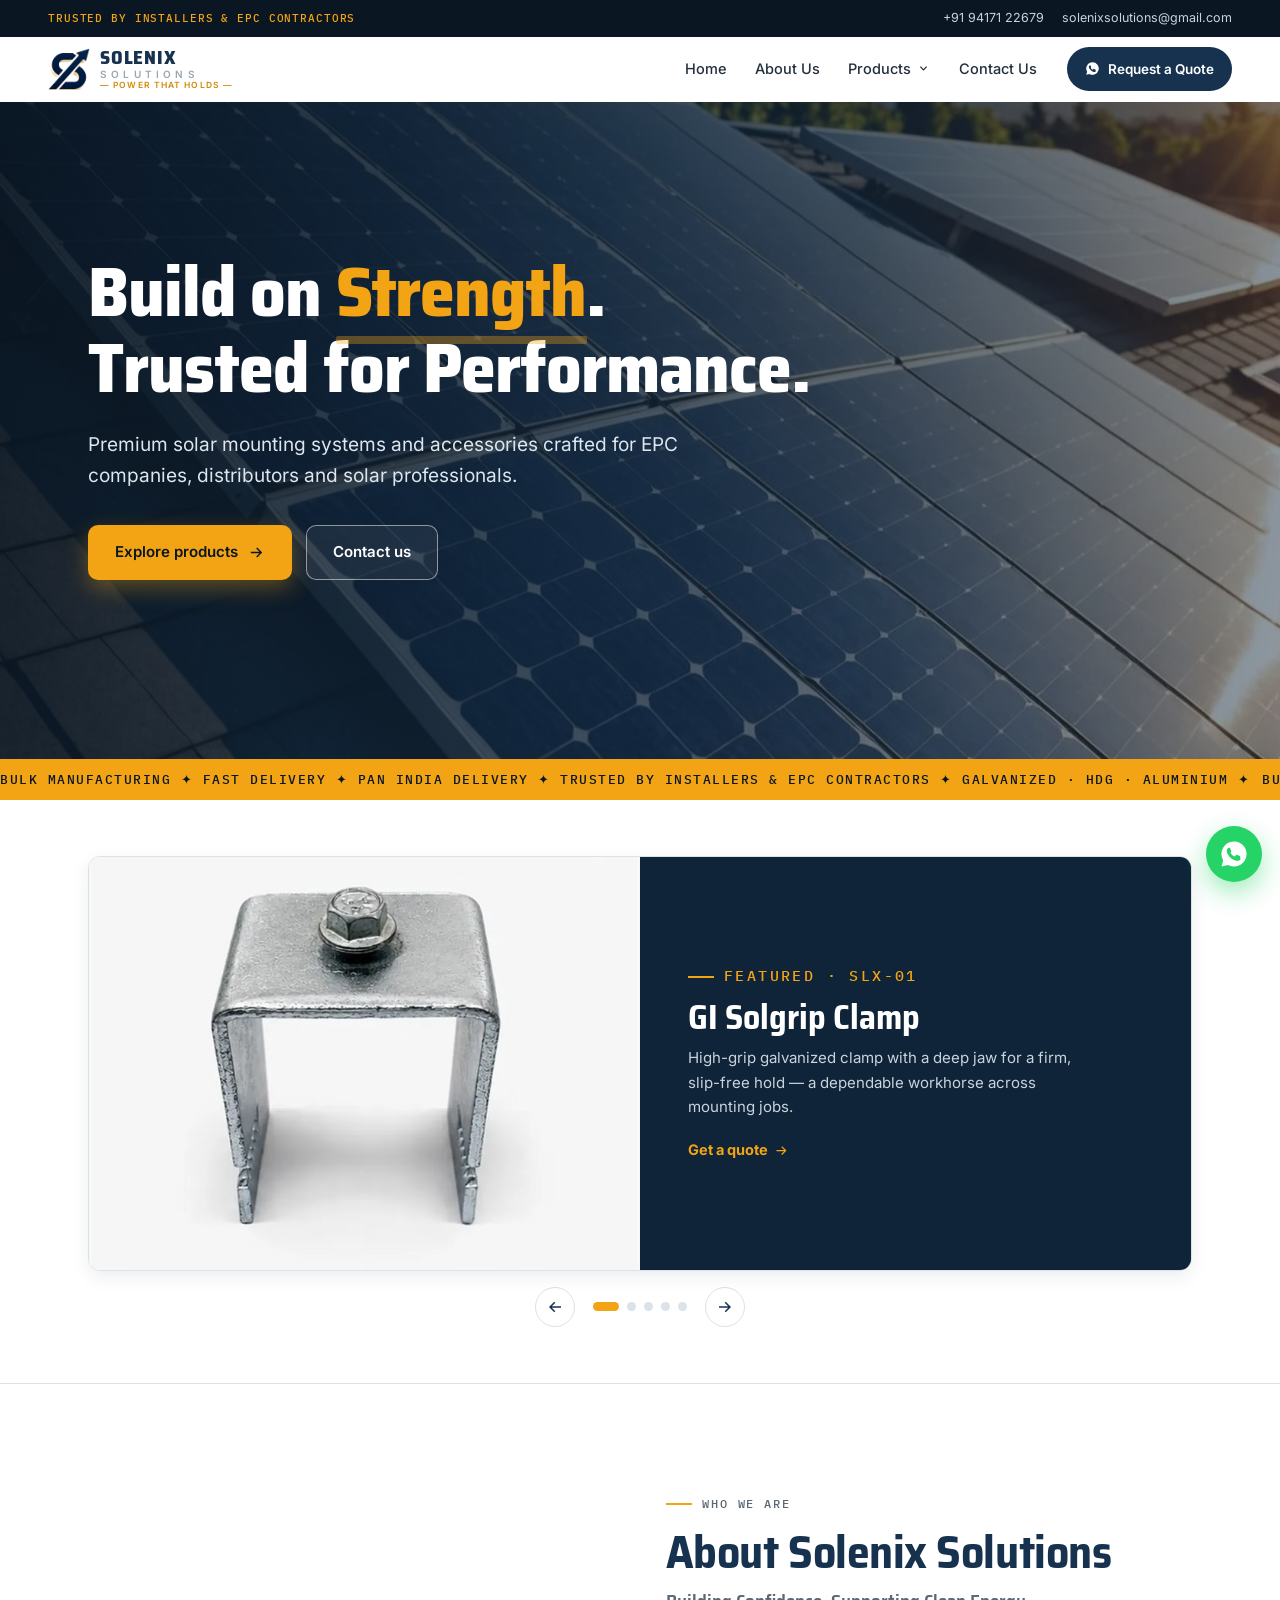
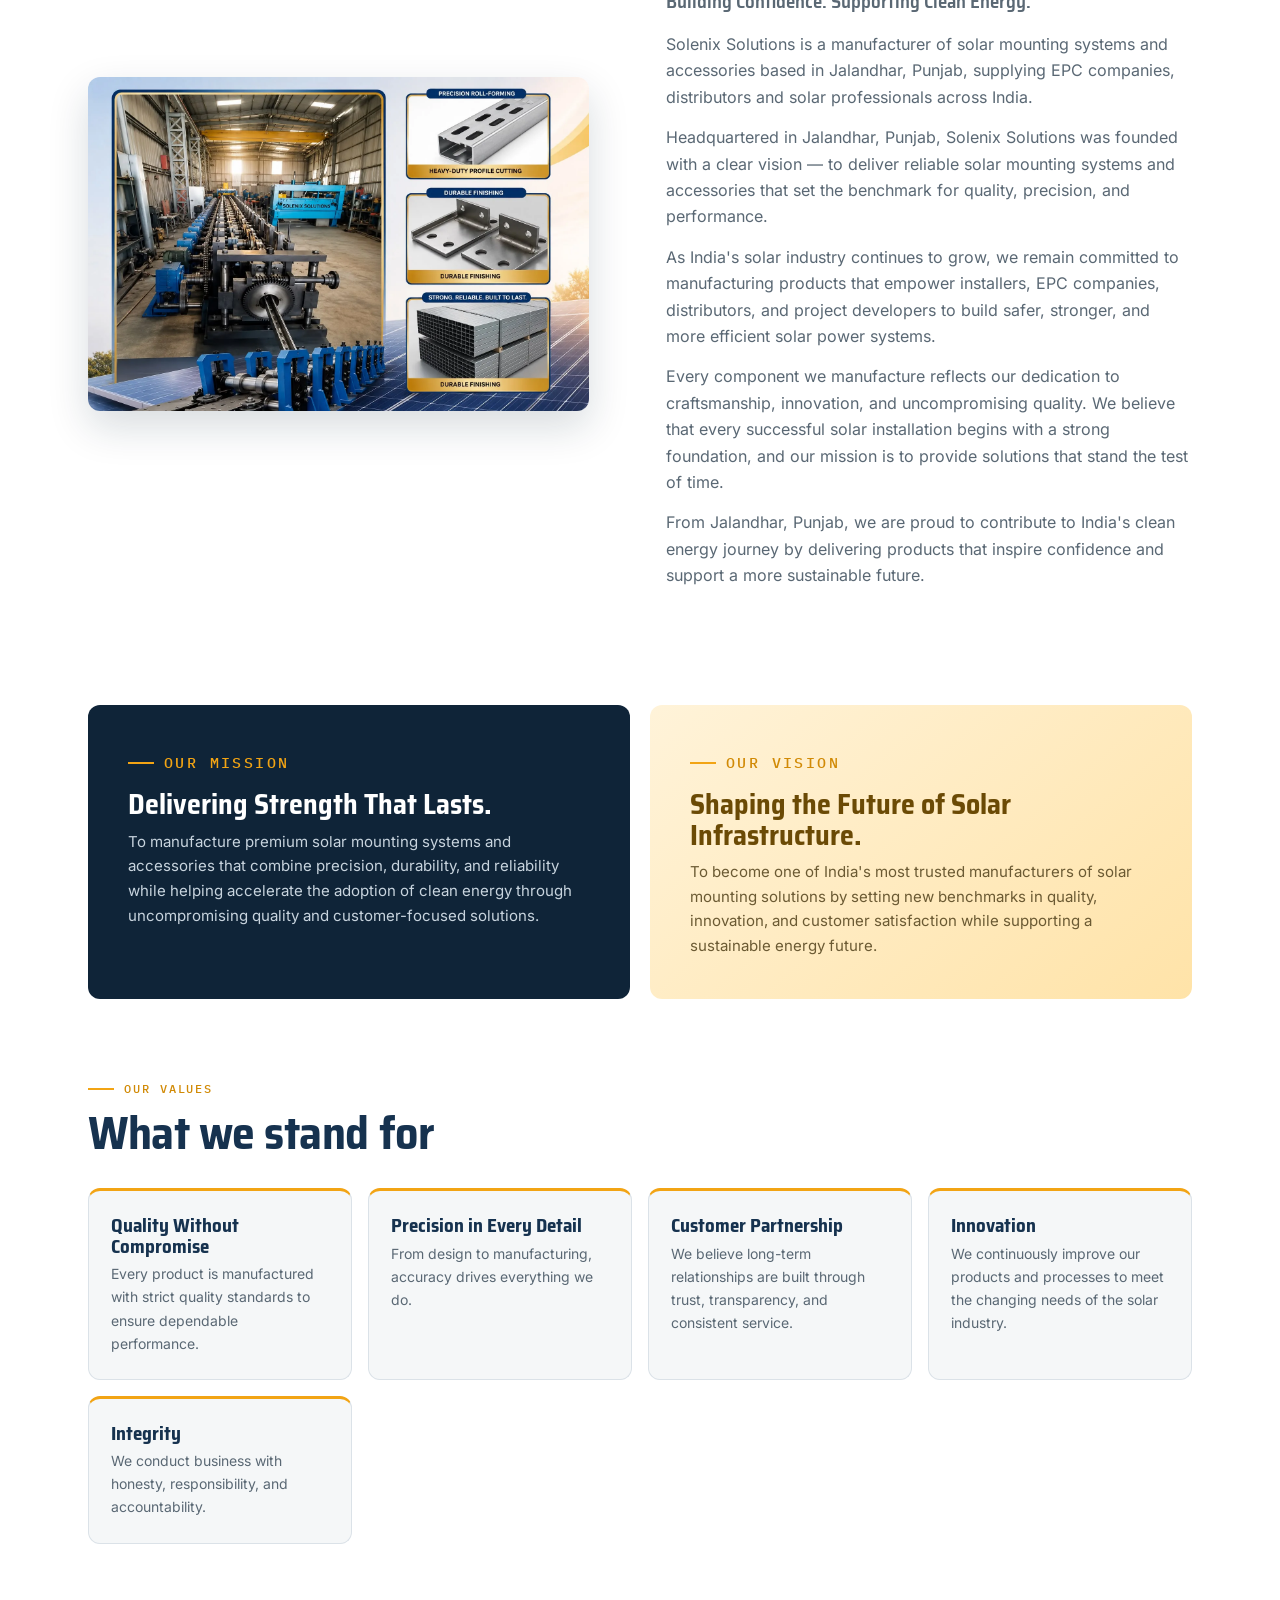
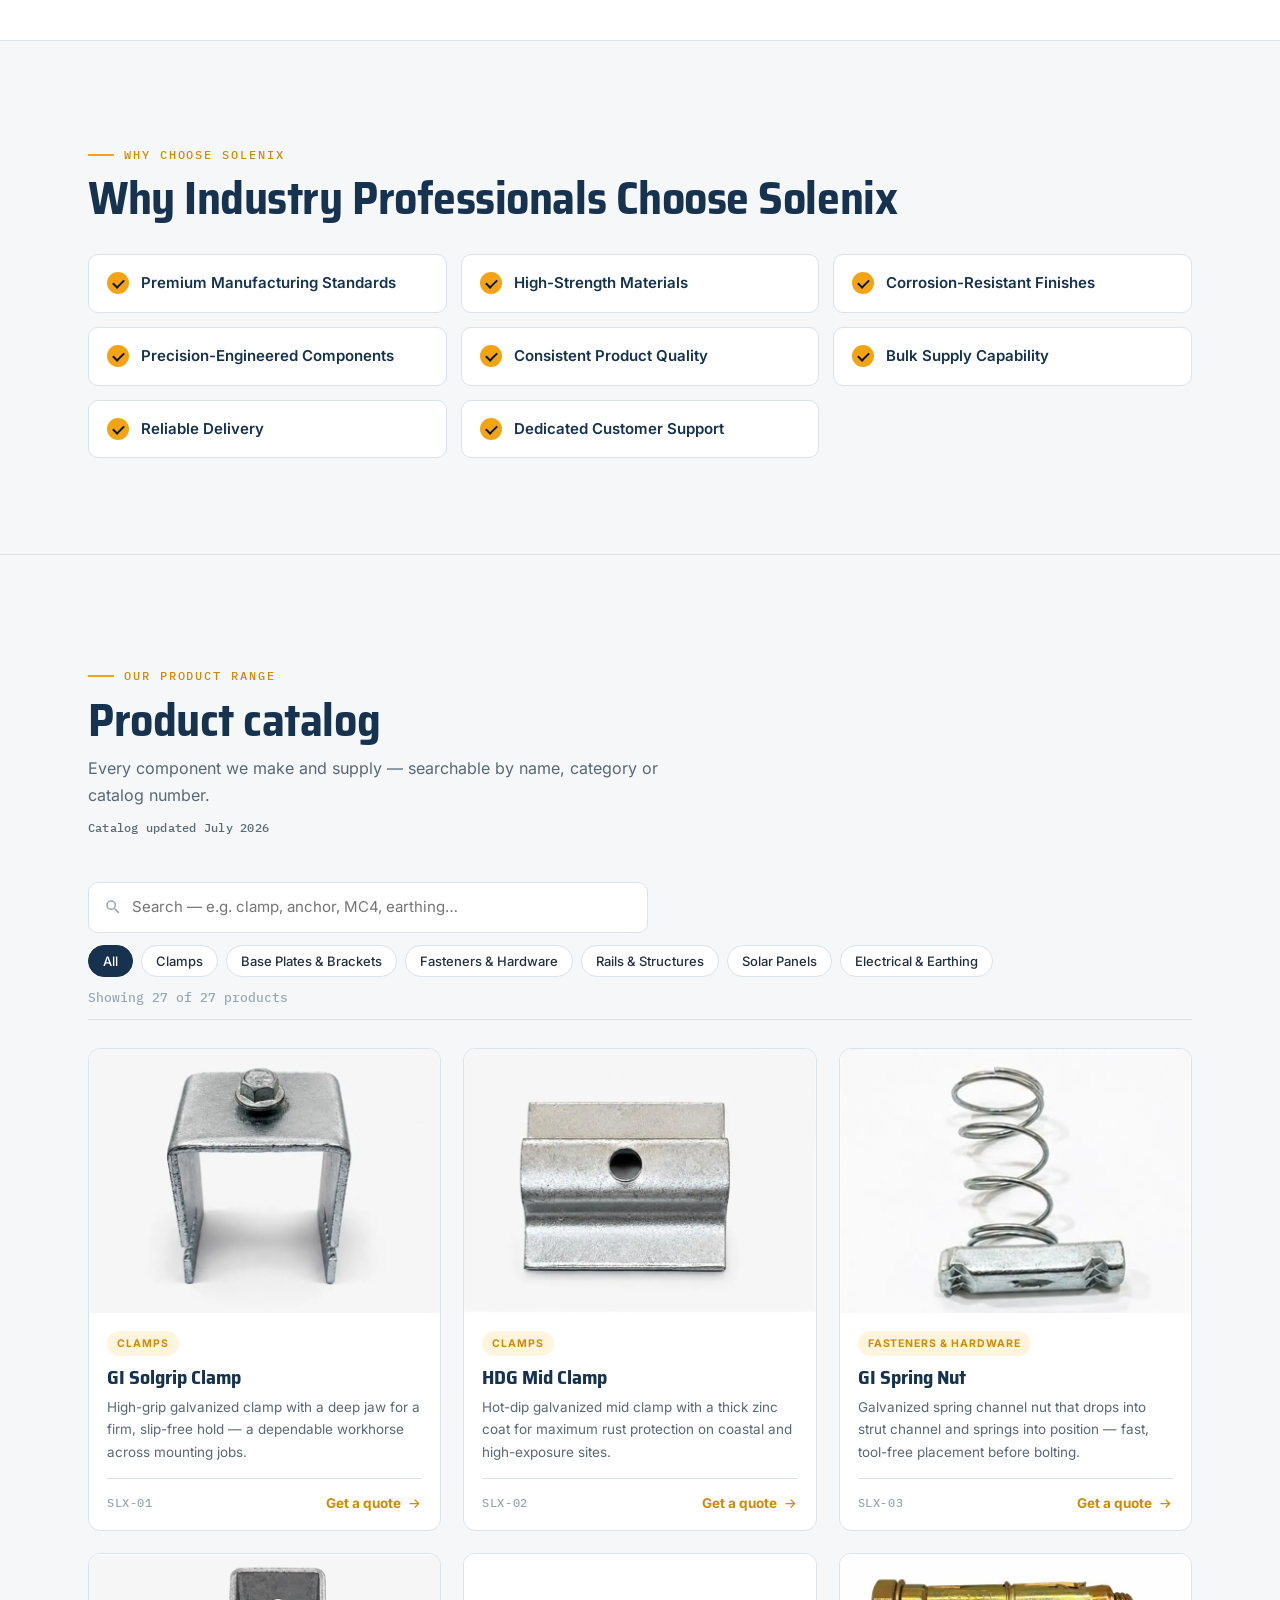
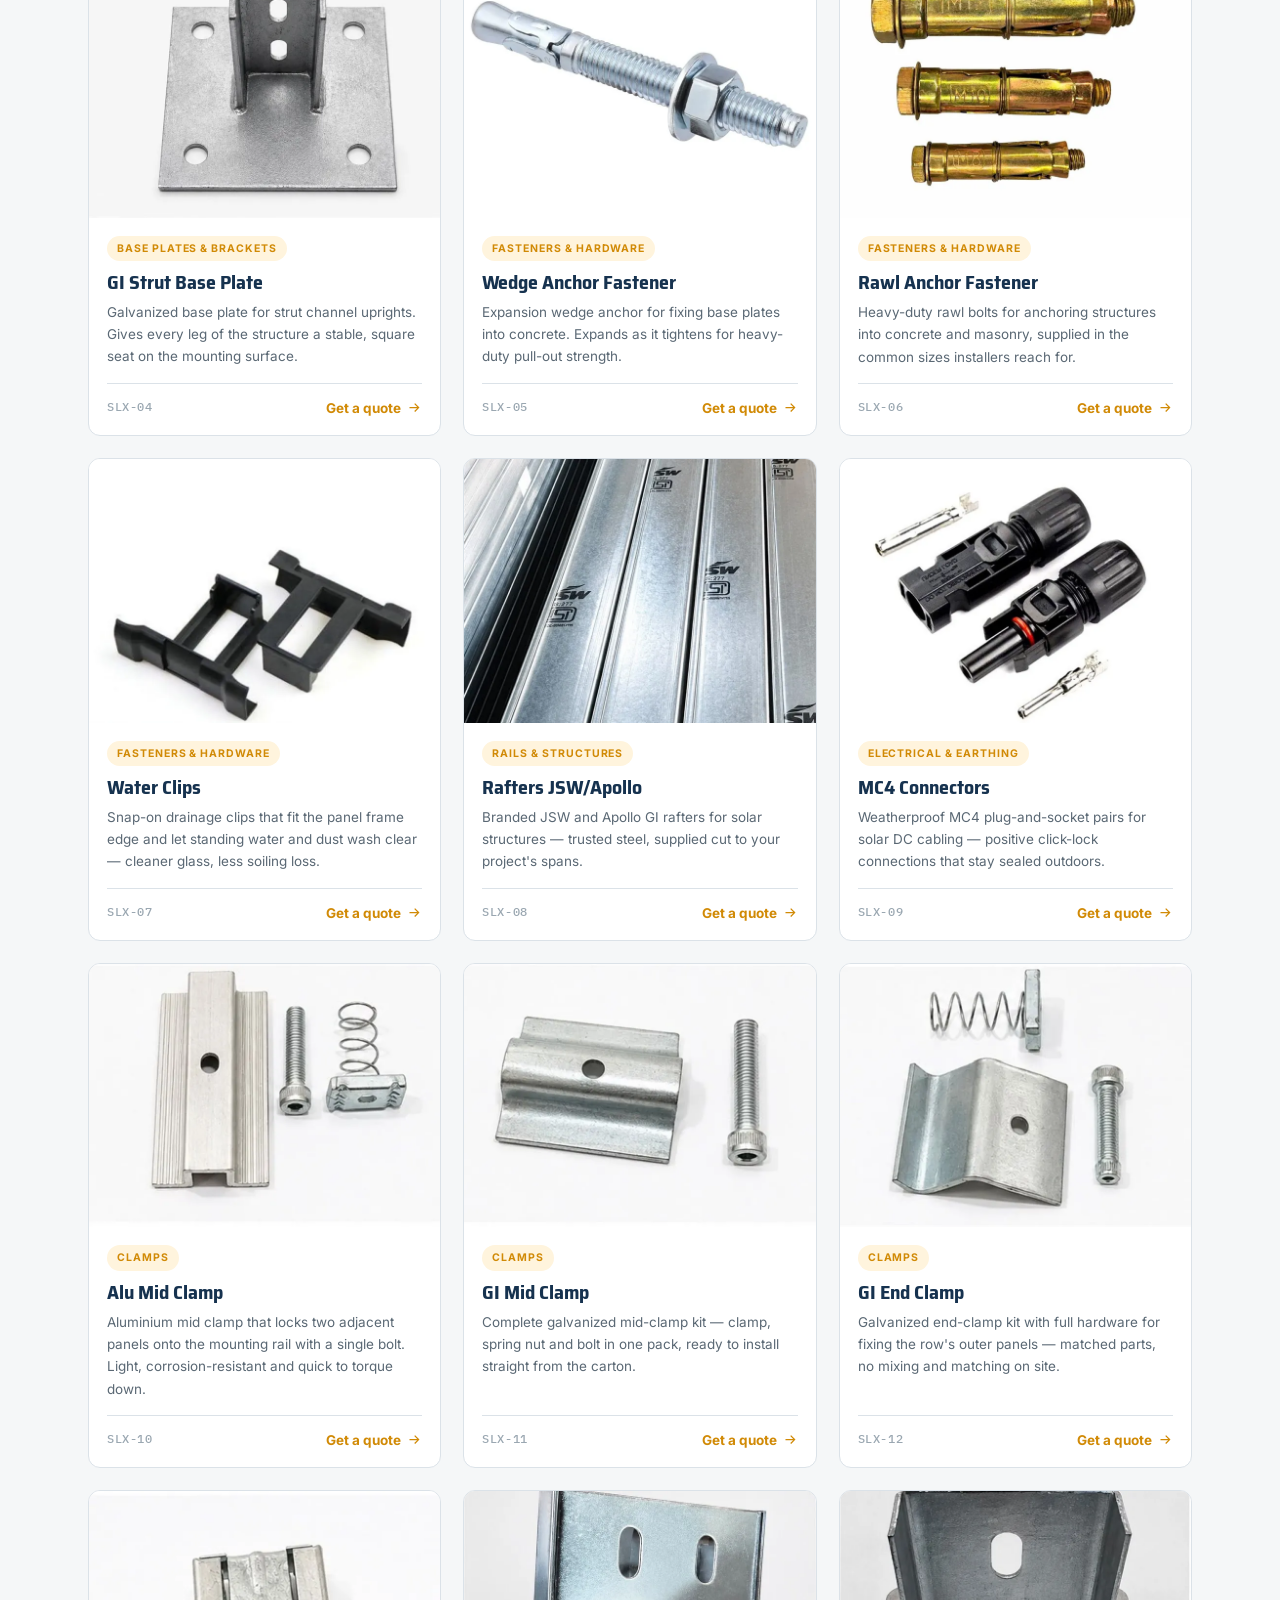
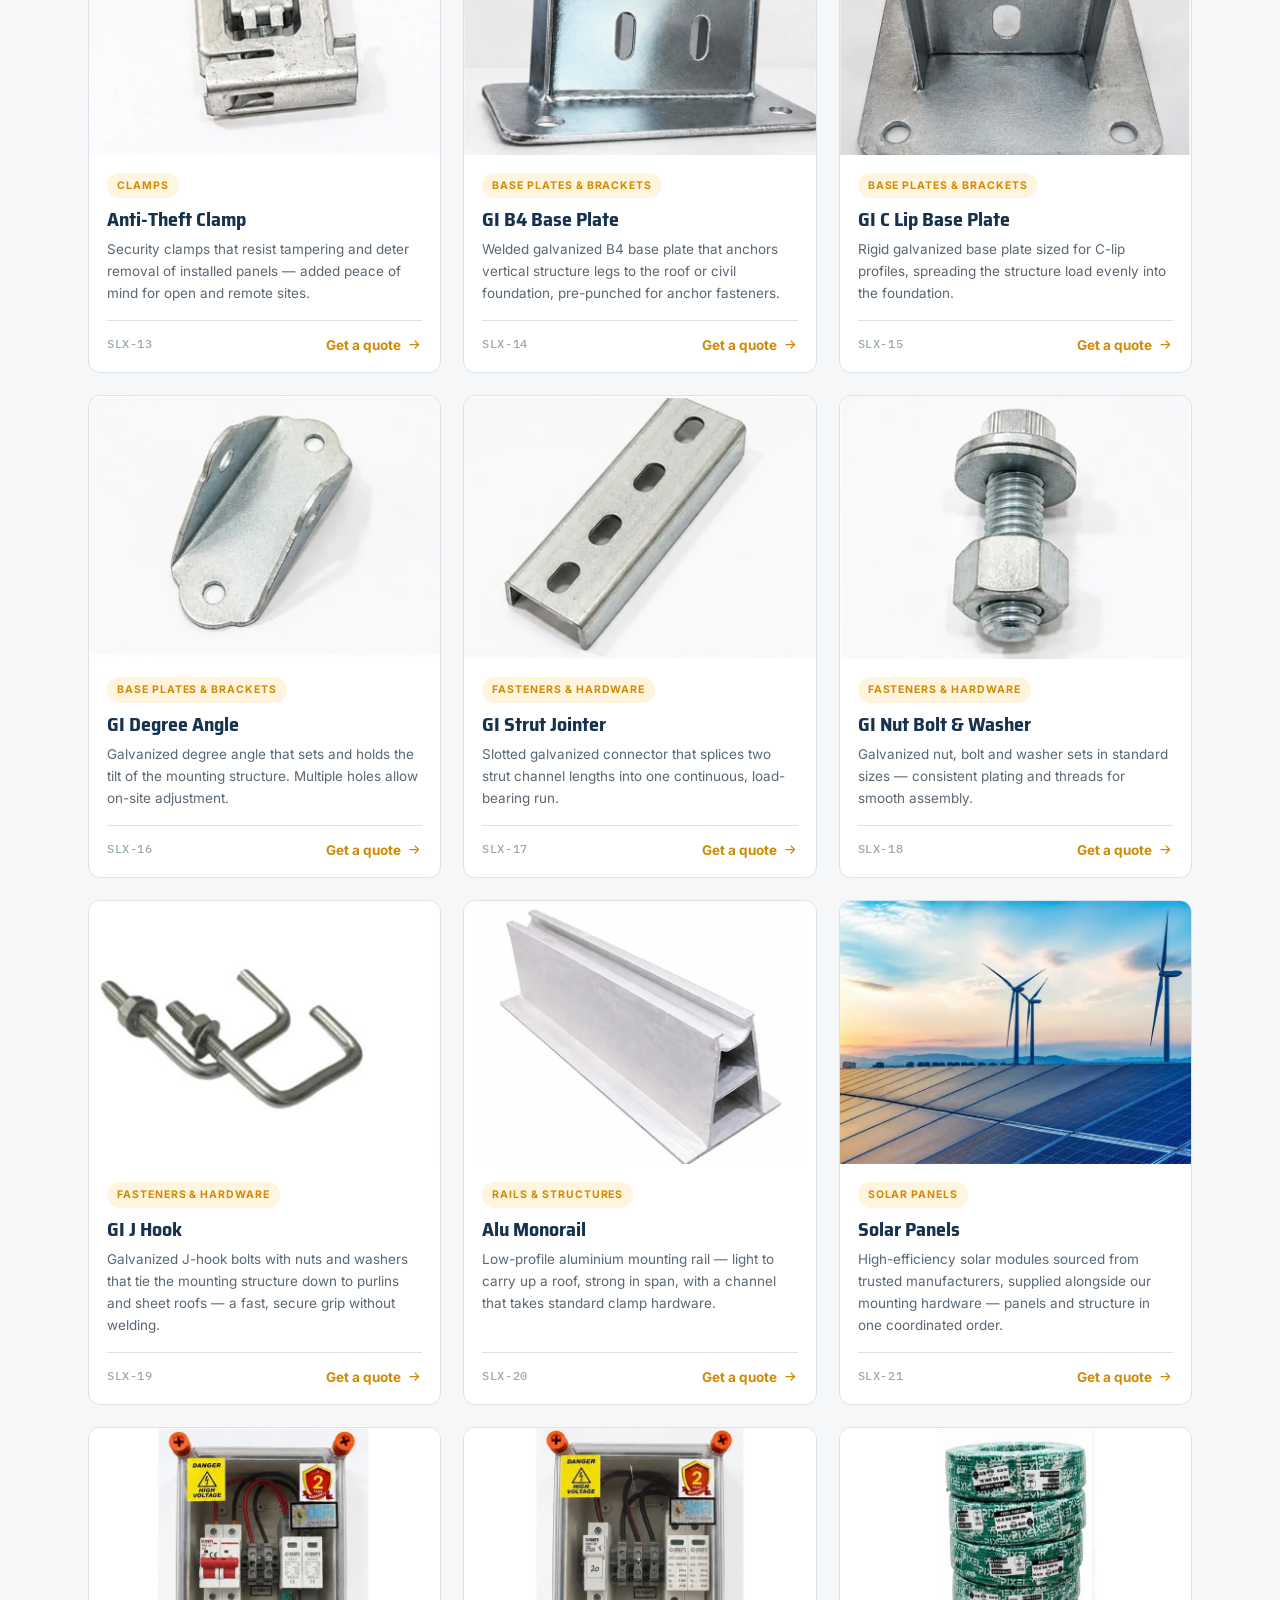
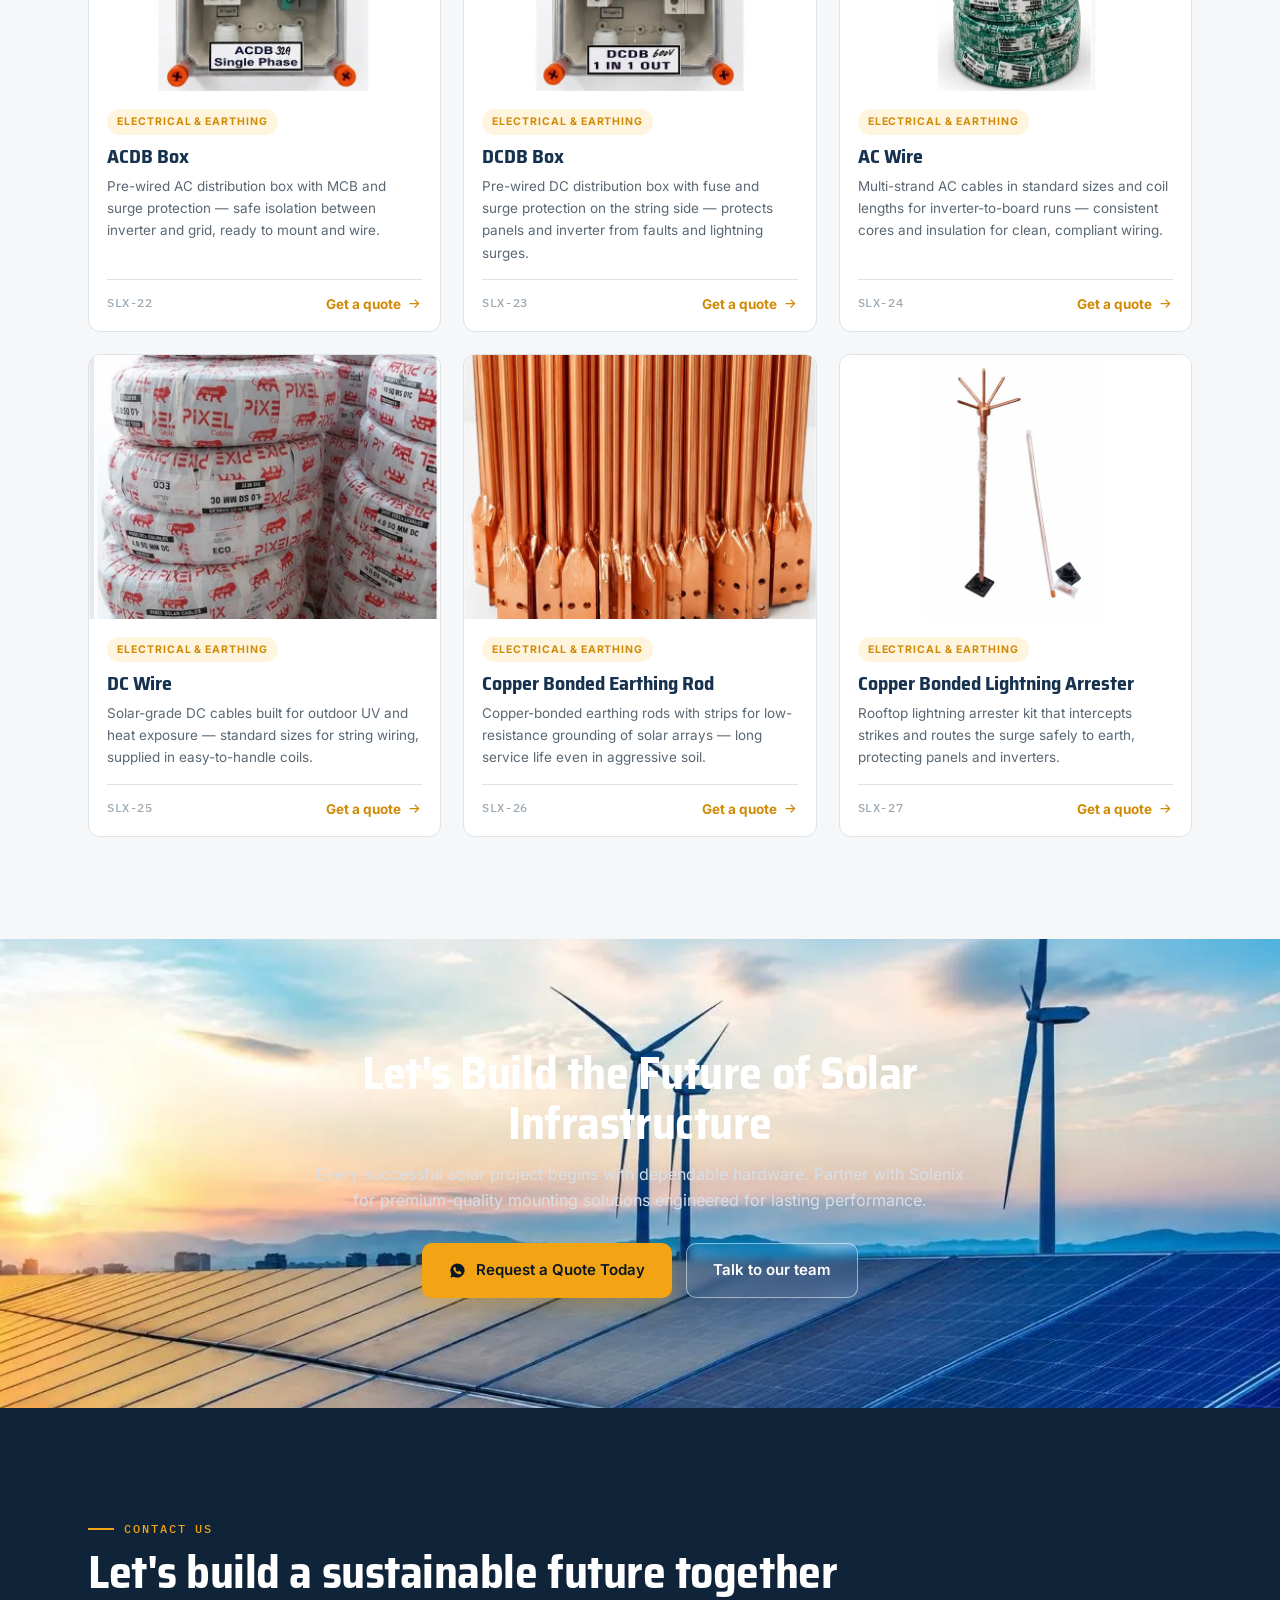
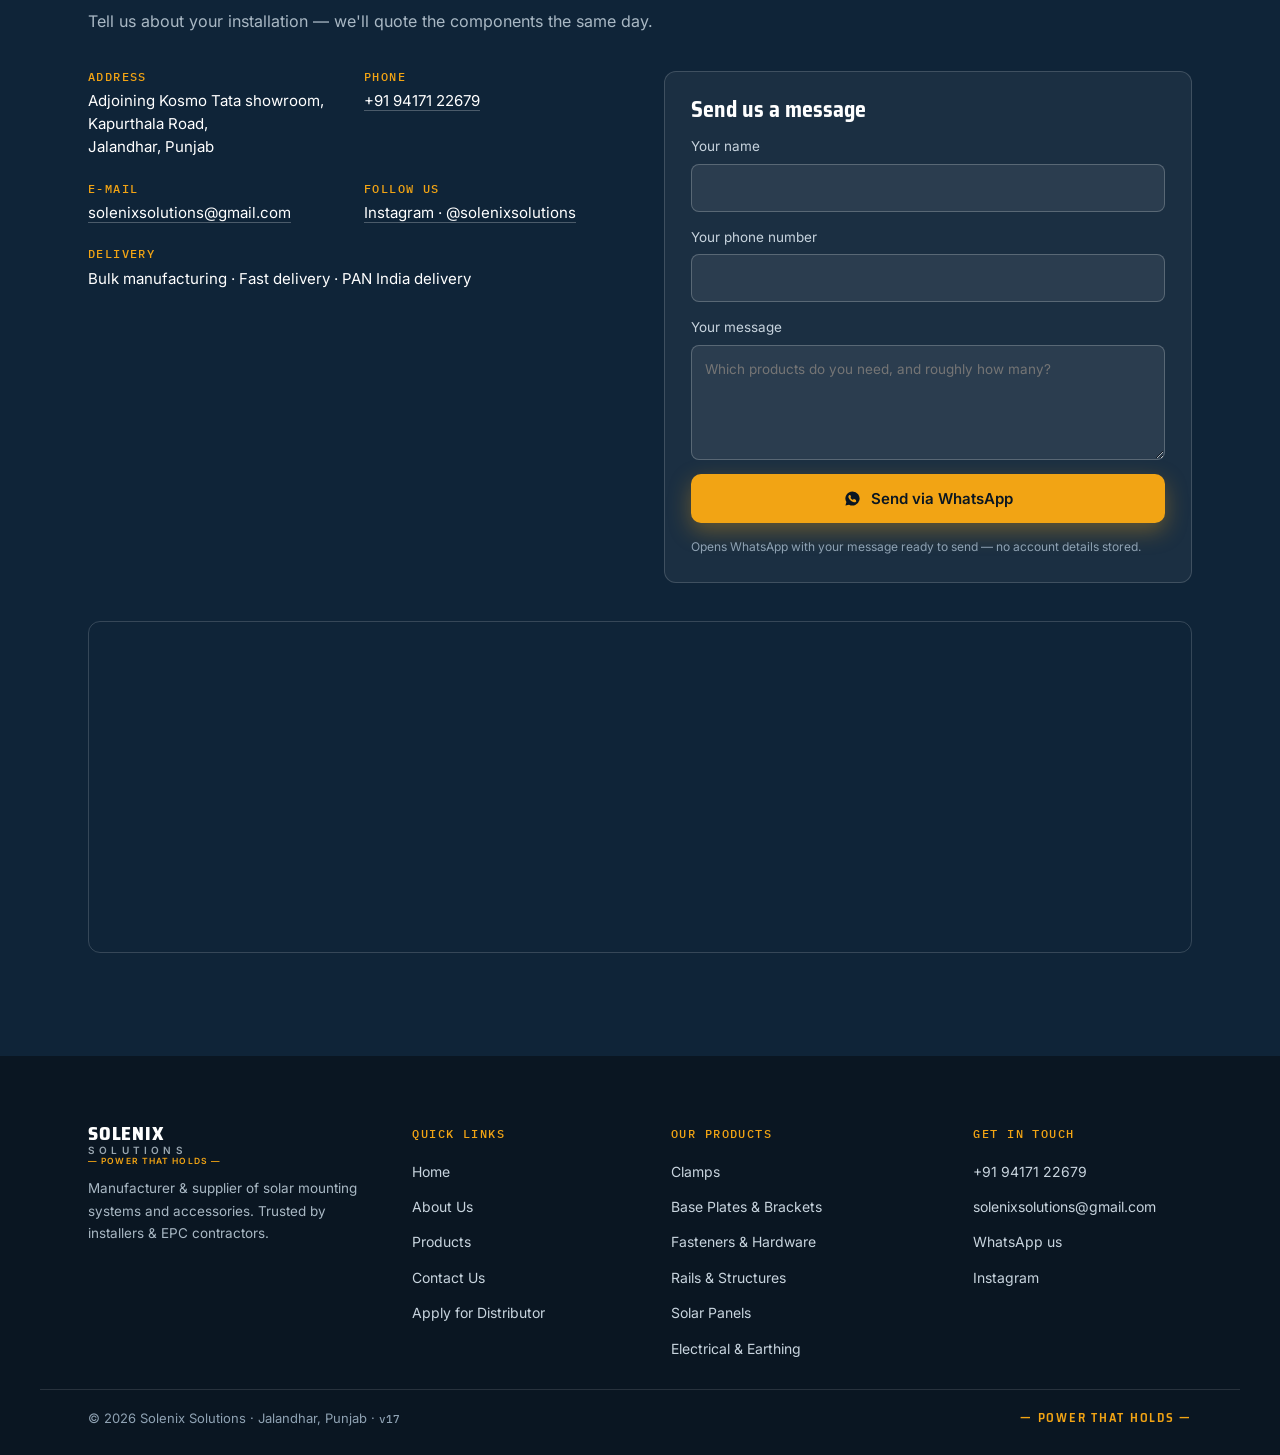
<file: solenix-website/index.html>
<!DOCTYPE html>
<!-- Solenix Solutions website · build v17 -->
<html lang="en">
<head>
  <meta charset="UTF-8" />
  <meta name="viewport" content="width=device-width, initial-scale=1.0" />

  <!-- Preload the hero image (LCP element) so it paints sooner -->
  <link rel="preload" as="image" href="images/hero-bg.webp" type="image/webp" fetchpriority="high" />
  <!-- No-JS / non-rendering crawlers: reveal content that JS would otherwise animate in -->
  <noscript><style>.reveal{opacity:1 !important;transform:none !important;}</style></noscript>

  <!-- Google Analytics 4 (gtag.js) · property G-E77FC0LCBQ -->
  <script async src="https://www.googletagmanager.com/gtag/js?id=G-E77FC0LCBQ"></script>
  <script>
    window.dataLayer = window.dataLayer || [];
    function gtag(){ dataLayer.push(arguments); }
    gtag('js', new Date());
    gtag('config', 'G-E77FC0LCBQ');
  </script>

  <title>Solenix Solutions — Solar Mounting Systems &amp; Accessories | Jalandhar</title>
  <meta name="description" content="Solenix Solutions — Power That Holds. Premium solar mounting systems and accessories for EPC companies, distributors and solar professionals. Manufactured in Jalandhar, Punjab. Call +91 94171 22679." />
  <link rel="canonical" href="https://solenixsolutions.com/" />
  <meta property="og:type" content="website" />
  <meta property="og:site_name" content="Solenix Solutions" />
  <meta property="og:url" content="https://solenixsolutions.com/" />
  <meta property="og:title" content="Solenix Solutions — Solar Mounting Systems &amp; Accessories | Jalandhar" />
  <meta property="og:description" content="Power That Holds. Premium solar mounting systems &amp; accessories for EPC companies, distributors and solar professionals. Manufactured in Jalandhar, Punjab." />
  <meta property="og:image" content="https://solenixsolutions.com/images/hero-bg.jpg" />
  <meta property="og:image:alt" content="Solenix Solutions — solar mounting systems, Jalandhar" />
  <meta name="twitter:card" content="summary_large_image" />
  <meta name="twitter:title" content="Solenix Solutions — Solar Mounting Systems &amp; Accessories" />
  <meta name="twitter:description" content="Power That Holds. Premium solar mounting systems &amp; accessories, manufactured in Jalandhar, Punjab." />
  <meta name="twitter:image" content="https://solenixsolutions.com/images/hero-bg.jpg" />
  <!-- Self-hosted fonts (no third-party CDN); preload the two used above the fold -->
  <link rel="preload" as="font" type="font/woff2" href="fonts/inter.woff2" crossorigin />
  <link rel="preload" as="font" type="font/woff2" href="fonts/saira-semicondensed-800.woff2" crossorigin />
  <link rel="stylesheet" href="css/style.css" />
  <link rel="icon" type="image/png" href="images/favicon.png" />
</head>
<body>

<!-- ======= UTILITY STRIP ======= -->
<div class="topstrip">
  <span class="topstrip-trust">Trusted by installers &amp; EPC contractors</span>
  <span class="topstrip-links">
    <a href="tel:+919417122679">+91 94171 22679</a>
    <a href="mailto:solenixsolutions@gmail.com">solenixsolutions@gmail.com</a>
  </span>
</div>

<!-- ======= HEADER ======= -->
<header class="topbar" id="topbar">
  <a class="brand" href="#top" aria-label="Solenix Solutions home">
    <img class="brand-mark" src="images/logo-mark.png" alt="" width="200" height="200" />
    <span class="brand-text">
      <strong>SOLENIX</strong>
      <em>SOLUTIONS</em>
      <span class="brand-tag">— Power That Holds —</span>
    </span>
  </a>
  <nav class="topnav" aria-label="Main">
    <a href="#top">Home</a>
    <a href="#about">About Us</a>
    <div class="nav-drop">
      <a href="#catalog" class="nav-drop-toggle" aria-haspopup="true">Products
        <svg viewBox="0 0 24 24" aria-hidden="true"><path fill="currentColor" d="M12 15.4L6.3 9.7l1.4-1.4 4.3 4.3 4.3-4.3 1.4 1.4z"/></svg>
      </a>
      <ul class="drop-menu" id="nav-cats"></ul>
    </div>
    <a href="#contact">Contact Us</a>
  </nav>
  <a class="topbar-cta" href="https://wa.me/919417122679?text=Hi%20Solenix%20Solutions%2C%20I%27d%20like%20a%20quote." target="_blank" rel="noopener">
    <svg viewBox="0 0 24 24" aria-hidden="true"><path fill="currentColor" d="M12 2a10 10 0 0 0-8.6 15.1L2 22l5.1-1.3A10 10 0 1 0 12 2zm5.3 14.2c-.2.6-1.3 1.2-1.8 1.2-.5.1-1 .2-3.4-.7-2.9-1.1-4.7-4-4.8-4.2-.1-.2-1.1-1.5-1.1-2.9s.7-2 1-2.3c.2-.3.5-.3.7-.3h.5c.2 0 .4 0 .6.5s.8 1.9.8 2c.1.1.1.3 0 .5-.3.6-.7.9-.5 1.2.7 1.2 1.6 2 2.8 2.6.3.2.5.1.7-.1l.9-1c.2-.3.4-.2.7-.1l2.1 1c.3.2.5.2.6.4 0 .1 0 .7-.2 1.2z"/></svg>
    Request a Quote
  </a>
</header>

<!-- ======= HERO ======= -->
<section class="hero" id="top">
  <div class="hero-bg" aria-hidden="true"></div>
  <div class="hero-inner">
    <h1 class="load-1">Build on <span class="hl">Strength</span>.<br/>Trusted for Performance.</h1>
    <p class="hero-sub load-2">
      Premium solar mounting systems and accessories crafted for EPC
      companies, distributors and solar professionals.
    </p>
    <div class="hero-actions load-3">
      <a class="btn btn-amber" href="#catalog">Explore products
        <svg viewBox="0 0 24 24" aria-hidden="true"><path fill="currentColor" d="M13 5l7 7-7 7-1.4-1.4L16.2 13H4v-2h12.2l-4.6-4.6z"/></svg>
      </a>
      <a class="btn btn-glass" href="#contact">Contact us</a>
    </div>
  </div>
</section>

<!-- ======= TICKER ======= -->
<div class="ticker" aria-hidden="true">
  <div class="ticker-track">
    <span>Bulk manufacturing ✦ Fast delivery ✦ PAN India delivery ✦ Trusted by installers &amp; EPC contractors ✦ Galvanized · HDG · Aluminium ✦ </span><span>Bulk manufacturing ✦ Fast delivery ✦ PAN India delivery ✦ Trusted by installers &amp; EPC contractors ✦ Galvanized · HDG · Aluminium ✦ </span>
  </div>
</div>

<!-- ======= FEATURED SLIDER ======= -->
<section class="showcase reveal" aria-label="Featured products">
  <div class="showcase-inner">
    <div class="slides" id="slides"></div>
    <div class="showcase-nav">
      <button class="sc-arrow" id="sc-prev" aria-label="Previous product">
        <svg viewBox="0 0 24 24"><path fill="currentColor" d="M11 5l-7 7 7 7 1.4-1.4L7.8 13H20v-2H7.8l4.6-4.6z"/></svg>
      </button>
      <div class="sc-dots" id="sc-dots"></div>
      <button class="sc-arrow" id="sc-next" aria-label="Next product">
        <svg viewBox="0 0 24 24"><path fill="currentColor" d="M13 5l7 7-7 7-1.4-1.4L16.2 13H4v-2h12.2l-4.6-4.6z"/></svg>
      </button>
    </div>
  </div>
</section>

<!-- ======= ABOUT US ======= -->
<section class="about" id="about">
  <div class="about-inner">
    <div class="about-visual reveal">
      <picture>
        <source srcset="images/factory.webp" type="image/webp" />
        <img class="about-main" src="images/factory.jpg" alt="Solenix Solutions solar mounting hardware manufacturing in Jalandhar — roll-forming line, profile cutting and finished channel stock" loading="lazy" />
      </picture>
    </div>
    <div class="about-copy reveal">
      <p class="kicker">Who we are</p>
      <h2>About Solenix Solutions</h2>
      <p class="about-lede">Building Confidence. Supporting Clean Energy.</p>
      <p class="about-def">Solenix Solutions is a manufacturer of solar mounting systems and accessories based in Jalandhar, Punjab, supplying EPC companies, distributors and solar professionals across India.</p>
      <p>
        Headquartered in Jalandhar, Punjab, Solenix Solutions was founded with a
        clear vision — to deliver reliable solar mounting systems and accessories
        that set the benchmark for quality, precision, and performance.
      </p>
      <p>
        As India's solar industry continues to grow, we remain committed to
        manufacturing products that empower installers, EPC companies,
        distributors, and project developers to build safer, stronger, and more
        efficient solar power systems.
      </p>
      <p>
        Every component we manufacture reflects our dedication to craftsmanship,
        innovation, and uncompromising quality. We believe that every successful
        solar installation begins with a strong foundation, and our mission is to
        provide solutions that stand the test of time.
      </p>
      <p>
        From Jalandhar, Punjab, we are proud to contribute to India's clean
        energy journey by delivering products that inspire confidence and support
        a more sustainable future.
      </p>
    </div>
  </div>

  <!-- Mission / Vision -->
  <div class="mv-grid">
    <article class="mv-card reveal">
      <p class="kicker">Our Mission</p>
      <h3>Delivering Strength That Lasts.</h3>
      <p>To manufacture premium solar mounting systems and accessories that
         combine precision, durability, and reliability while helping accelerate
         the adoption of clean energy through uncompromising quality and
         customer-focused solutions.</p>
    </article>
    <article class="mv-card mv-alt reveal">
      <p class="kicker">Our Vision</p>
      <h3>Shaping the Future of Solar Infrastructure.</h3>
      <p>To become one of India's most trusted manufacturers of solar mounting
         solutions by setting new benchmarks in quality, innovation, and customer
         satisfaction while supporting a sustainable energy future.</p>
    </article>
  </div>

  <!-- Values -->
  <div class="values-wrap">
    <div class="section-head reveal">
      <p class="kicker">Our Values</p>
      <h2>What we stand for</h2>
    </div>
    <div class="values-grid">
      <article class="value reveal"><h3>Quality Without Compromise</h3><p>Every product is manufactured with strict quality standards to ensure dependable performance.</p></article>
      <article class="value reveal"><h3>Precision in Every Detail</h3><p>From design to manufacturing, accuracy drives everything we do.</p></article>
      <article class="value reveal"><h3>Customer Partnership</h3><p>We believe long-term relationships are built through trust, transparency, and consistent service.</p></article>
      <article class="value reveal"><h3>Innovation</h3><p>We continuously improve our products and processes to meet the changing needs of the solar industry.</p></article>
      <article class="value reveal"><h3>Integrity</h3><p>We conduct business with honesty, responsibility, and accountability.</p></article>
    </div>
  </div>
</section>

<!-- ======= WHY CHOOSE SOLENIX ======= -->
<section class="why">
  <div class="why-inner">
    <div class="section-head reveal">
      <p class="kicker">Why choose Solenix</p>
      <h2>Why Industry Professionals Choose Solenix</h2>
    </div>
    <ul class="why-list">
      <li class="reveal">Premium Manufacturing Standards</li>
      <li class="reveal">High-Strength Materials</li>
      <li class="reveal">Corrosion-Resistant Finishes</li>
      <li class="reveal">Precision-Engineered Components</li>
      <li class="reveal">Consistent Product Quality</li>
      <li class="reveal">Bulk Supply Capability</li>
      <li class="reveal">Reliable Delivery</li>
      <li class="reveal">Dedicated Customer Support</li>
    </ul>
  </div>
</section>

<!-- ======= CATALOG ======= -->
<main id="catalog" class="catalog">
  <div class="section-head reveal">
    <p class="kicker">Our product range</p>
    <h2>Product catalog</h2>
    <p>Every component we make and supply — searchable by name, category or catalog number.</p>
    <p class="catalog-updated"><!-- GEN:UPDATED:START -->Catalog updated July 2026<!-- GEN:UPDATED:END --></p>
  </div>

  <div class="toolbar reveal" role="search">
    <div class="searchbox">
      <svg viewBox="0 0 24 24" aria-hidden="true"><path fill="currentColor" d="M15.5 14h-.8l-.3-.3a6.5 6.5 0 1 0-.7.7l.3.3v.8l5 5 1.5-1.5-5-5zm-6 0a4.5 4.5 0 1 1 0-9 4.5 4.5 0 0 1 0 9z"/></svg>
      <input id="search" type="search" placeholder="Search — e.g. clamp, anchor, MC4, earthing…" aria-label="Search products" autocomplete="off" />
    </div>
    <div class="chips" id="chips" aria-label="Filter by category"></div>
    <p class="result-count" id="result-count" aria-live="polite"></p>
  </div>

  <div class="grid" id="grid">
    <!-- GEN:GRID:START — pre-rendered from js/products.js by tools/gen-seo.js for crawlers & no-JS; main.js re-renders this as the interactive (search/filter) layer. Do not hand-edit. -->
      <article class="card reveal">
        <div class="card-media">
          <picture>
            <source srcset="images/products/01.webp" type="image/webp" />
            <img src="images/products/01.jpg" alt="Galvanized GI Solgrip clamp for solar panel mounting" loading="lazy" width="720" height="540" />
          </picture>
        </div>
        <div class="card-body">
          <span class="card-cat">Clamps</span>
          <h3>GI Solgrip Clamp</h3>
          <p class="card-desc">High-grip galvanized clamp with a deep jaw for a firm, slip-free hold — a dependable workhorse across mounting jobs.</p>
          <div class="card-foot">
            <span class="card-sku">SLX-01</span>
            <a class="card-enquire" href="https://wa.me/919417122679?text=Hi%20Solenix%20Solutions%2C%20I'd%20like%20a%20quote%20for%3A%20GI%20Solgrip%20Clamp%20(item%2001)." target="_blank" rel="noopener">Get a quote
              <svg viewBox="0 0 24 24"><path fill="currentColor" d="M13 5l7 7-7 7-1.4-1.4L16.2 13H4v-2h12.2l-4.6-4.6z"/></svg>
            </a>
          </div>
        </div>
      </article>
      <article class="card reveal">
        <div class="card-media">
          <picture>
            <source srcset="images/products/02.webp" type="image/webp" />
            <img src="images/products/02.jpg" alt="Hot-dip galvanized mid clamp for solar modules" loading="lazy" width="720" height="540" />
          </picture>
        </div>
        <div class="card-body">
          <span class="card-cat">Clamps</span>
          <h3>HDG Mid Clamp</h3>
          <p class="card-desc">Hot-dip galvanized mid clamp with a thick zinc coat for maximum rust protection on coastal and high-exposure sites.</p>
          <div class="card-foot">
            <span class="card-sku">SLX-02</span>
            <a class="card-enquire" href="https://wa.me/919417122679?text=Hi%20Solenix%20Solutions%2C%20I'd%20like%20a%20quote%20for%3A%20HDG%20Mid%20Clamp%20(item%2002)." target="_blank" rel="noopener">Get a quote
              <svg viewBox="0 0 24 24"><path fill="currentColor" d="M13 5l7 7-7 7-1.4-1.4L16.2 13H4v-2h12.2l-4.6-4.6z"/></svg>
            </a>
          </div>
        </div>
      </article>
      <article class="card reveal">
        <div class="card-media">
          <picture>
            <source srcset="images/products/03.webp" type="image/webp" />
            <img src="images/products/03.jpg" alt="Galvanized spring channel nut for strut channel" loading="lazy" width="720" height="540" />
          </picture>
        </div>
        <div class="card-body">
          <span class="card-cat">Fasteners &amp; Hardware</span>
          <h3>GI Spring Nut</h3>
          <p class="card-desc">Galvanized spring channel nut that drops into strut channel and springs into position — fast, tool-free placement before bolting.</p>
          <div class="card-foot">
            <span class="card-sku">SLX-03</span>
            <a class="card-enquire" href="https://wa.me/919417122679?text=Hi%20Solenix%20Solutions%2C%20I'd%20like%20a%20quote%20for%3A%20GI%20Spring%20Nut%20(item%2003)." target="_blank" rel="noopener">Get a quote
              <svg viewBox="0 0 24 24"><path fill="currentColor" d="M13 5l7 7-7 7-1.4-1.4L16.2 13H4v-2h12.2l-4.6-4.6z"/></svg>
            </a>
          </div>
        </div>
      </article>
      <article class="card reveal">
        <div class="card-media">
          <picture>
            <source srcset="images/products/04.webp" type="image/webp" />
            <img src="images/products/04.jpg" alt="Galvanized base plate for strut channel uprights" loading="lazy" width="720" height="540" />
          </picture>
        </div>
        <div class="card-body">
          <span class="card-cat">Base Plates &amp; Brackets</span>
          <h3>GI Strut Base Plate</h3>
          <p class="card-desc">Galvanized base plate for strut channel uprights. Gives every leg of the structure a stable, square seat on the mounting surface.</p>
          <div class="card-foot">
            <span class="card-sku">SLX-04</span>
            <a class="card-enquire" href="https://wa.me/919417122679?text=Hi%20Solenix%20Solutions%2C%20I'd%20like%20a%20quote%20for%3A%20GI%20Strut%20Base%20Plate%20(item%2004)." target="_blank" rel="noopener">Get a quote
              <svg viewBox="0 0 24 24"><path fill="currentColor" d="M13 5l7 7-7 7-1.4-1.4L16.2 13H4v-2h12.2l-4.6-4.6z"/></svg>
            </a>
          </div>
        </div>
      </article>
      <article class="card reveal">
        <div class="card-media">
          <picture>
            <source srcset="images/products/05.webp" type="image/webp" />
            <img src="images/products/05.jpg" alt="Wedge expansion anchor bolt for fixing into concrete" loading="lazy" width="720" height="540" />
          </picture>
        </div>
        <div class="card-body">
          <span class="card-cat">Fasteners &amp; Hardware</span>
          <h3>Wedge Anchor Fastener</h3>
          <p class="card-desc">Expansion wedge anchor for fixing base plates into concrete. Expands as it tightens for heavy-duty pull-out strength.</p>
          <div class="card-foot">
            <span class="card-sku">SLX-05</span>
            <a class="card-enquire" href="https://wa.me/919417122679?text=Hi%20Solenix%20Solutions%2C%20I'd%20like%20a%20quote%20for%3A%20Wedge%20Anchor%20Fastener%20(item%2005)." target="_blank" rel="noopener">Get a quote
              <svg viewBox="0 0 24 24"><path fill="currentColor" d="M13 5l7 7-7 7-1.4-1.4L16.2 13H4v-2h12.2l-4.6-4.6z"/></svg>
            </a>
          </div>
        </div>
      </article>
      <article class="card reveal">
        <div class="card-media">
          <picture>
            <source srcset="images/products/06.webp" type="image/webp" />
            <img src="images/products/06.jpg" alt="Rawl anchor bolt for concrete and masonry fixing" loading="lazy" width="720" height="540" />
          </picture>
        </div>
        <div class="card-body">
          <span class="card-cat">Fasteners &amp; Hardware</span>
          <h3>Rawl Anchor Fastener</h3>
          <p class="card-desc">Heavy-duty rawl bolts for anchoring structures into concrete and masonry, supplied in the common sizes installers reach for.</p>
          <div class="card-foot">
            <span class="card-sku">SLX-06</span>
            <a class="card-enquire" href="https://wa.me/919417122679?text=Hi%20Solenix%20Solutions%2C%20I'd%20like%20a%20quote%20for%3A%20Rawl%20Anchor%20Fastener%20(item%2006)." target="_blank" rel="noopener">Get a quote
              <svg viewBox="0 0 24 24"><path fill="currentColor" d="M13 5l7 7-7 7-1.4-1.4L16.2 13H4v-2h12.2l-4.6-4.6z"/></svg>
            </a>
          </div>
        </div>
      </article>
      <article class="card reveal">
        <div class="card-media">
          <picture>
            <source srcset="images/products/07.webp" type="image/webp" />
            <img src="images/products/07.jpg" alt="Snap-on drainage water clips for solar panel frames" loading="lazy" width="720" height="540" />
          </picture>
        </div>
        <div class="card-body">
          <span class="card-cat">Fasteners &amp; Hardware</span>
          <h3>Water Clips</h3>
          <p class="card-desc">Snap-on drainage clips that fit the panel frame edge and let standing water and dust wash clear — cleaner glass, less soiling loss.</p>
          <div class="card-foot">
            <span class="card-sku">SLX-07</span>
            <a class="card-enquire" href="https://wa.me/919417122679?text=Hi%20Solenix%20Solutions%2C%20I'd%20like%20a%20quote%20for%3A%20Water%20Clips%20(item%2007)." target="_blank" rel="noopener">Get a quote
              <svg viewBox="0 0 24 24"><path fill="currentColor" d="M13 5l7 7-7 7-1.4-1.4L16.2 13H4v-2h12.2l-4.6-4.6z"/></svg>
            </a>
          </div>
        </div>
      </article>
      <article class="card reveal">
        <div class="card-media">
          <picture>
            <source srcset="images/products/08.webp" type="image/webp" />
            <img src="images/products/08.jpg" alt="JSW and Apollo GI rafters for solar structures" loading="lazy" width="720" height="540" />
          </picture>
        </div>
        <div class="card-body">
          <span class="card-cat">Rails &amp; Structures</span>
          <h3>Rafters JSW/Apollo</h3>
          <p class="card-desc">Branded JSW and Apollo GI rafters for solar structures — trusted steel, supplied cut to your project's spans.</p>
          <div class="card-foot">
            <span class="card-sku">SLX-08</span>
            <a class="card-enquire" href="https://wa.me/919417122679?text=Hi%20Solenix%20Solutions%2C%20I'd%20like%20a%20quote%20for%3A%20Rafters%20JSW%2FApollo%20(item%2008)." target="_blank" rel="noopener">Get a quote
              <svg viewBox="0 0 24 24"><path fill="currentColor" d="M13 5l7 7-7 7-1.4-1.4L16.2 13H4v-2h12.2l-4.6-4.6z"/></svg>
            </a>
          </div>
        </div>
      </article>
      <article class="card reveal">
        <div class="card-media">
          <picture>
            <source srcset="images/products/09.webp" type="image/webp" />
            <img src="images/products/09.jpg" alt="Weatherproof MC4 DC connectors for solar cabling" loading="lazy" width="720" height="540" />
          </picture>
        </div>
        <div class="card-body">
          <span class="card-cat">Electrical &amp; Earthing</span>
          <h3>MC4 Connectors</h3>
          <p class="card-desc">Weatherproof MC4 plug-and-socket pairs for solar DC cabling — positive click-lock connections that stay sealed outdoors.</p>
          <div class="card-foot">
            <span class="card-sku">SLX-09</span>
            <a class="card-enquire" href="https://wa.me/919417122679?text=Hi%20Solenix%20Solutions%2C%20I'd%20like%20a%20quote%20for%3A%20MC4%20Connectors%20(item%2009)." target="_blank" rel="noopener">Get a quote
              <svg viewBox="0 0 24 24"><path fill="currentColor" d="M13 5l7 7-7 7-1.4-1.4L16.2 13H4v-2h12.2l-4.6-4.6z"/></svg>
            </a>
          </div>
        </div>
      </article>
      <article class="card reveal">
        <div class="card-media">
          <picture>
            <source srcset="images/products/10.webp" type="image/webp" />
            <img src="images/products/10.jpg" alt="Aluminium mid clamp for solar panels on a mounting rail" loading="lazy" width="720" height="540" />
          </picture>
        </div>
        <div class="card-body">
          <span class="card-cat">Clamps</span>
          <h3>Alu Mid Clamp</h3>
          <p class="card-desc">Aluminium mid clamp that locks two adjacent panels onto the mounting rail with a single bolt. Light, corrosion-resistant and quick to torque down.</p>
          <div class="card-foot">
            <span class="card-sku">SLX-10</span>
            <a class="card-enquire" href="https://wa.me/919417122679?text=Hi%20Solenix%20Solutions%2C%20I'd%20like%20a%20quote%20for%3A%20Alu%20Mid%20Clamp%20(item%2010)." target="_blank" rel="noopener">Get a quote
              <svg viewBox="0 0 24 24"><path fill="currentColor" d="M13 5l7 7-7 7-1.4-1.4L16.2 13H4v-2h12.2l-4.6-4.6z"/></svg>
            </a>
          </div>
        </div>
      </article>
      <article class="card reveal">
        <div class="card-media">
          <picture>
            <source srcset="images/products/11.webp" type="image/webp" />
            <img src="images/products/11.jpg" alt="Galvanized mid clamp kit with spring nut and bolt" loading="lazy" width="720" height="540" />
          </picture>
        </div>
        <div class="card-body">
          <span class="card-cat">Clamps</span>
          <h3>GI Mid Clamp</h3>
          <p class="card-desc">Complete galvanized mid-clamp kit — clamp, spring nut and bolt in one pack, ready to install straight from the carton.</p>
          <div class="card-foot">
            <span class="card-sku">SLX-11</span>
            <a class="card-enquire" href="https://wa.me/919417122679?text=Hi%20Solenix%20Solutions%2C%20I'd%20like%20a%20quote%20for%3A%20GI%20Mid%20Clamp%20(item%2011)." target="_blank" rel="noopener">Get a quote
              <svg viewBox="0 0 24 24"><path fill="currentColor" d="M13 5l7 7-7 7-1.4-1.4L16.2 13H4v-2h12.2l-4.6-4.6z"/></svg>
            </a>
          </div>
        </div>
      </article>
      <article class="card reveal">
        <div class="card-media">
          <picture>
            <source srcset="images/products/12.webp" type="image/webp" />
            <img src="images/products/12.jpg" alt="Galvanized end clamp kit for a solar panel row" loading="lazy" width="720" height="540" />
          </picture>
        </div>
        <div class="card-body">
          <span class="card-cat">Clamps</span>
          <h3>GI End Clamp</h3>
          <p class="card-desc">Galvanized end-clamp kit with full hardware for fixing the row's outer panels — matched parts, no mixing and matching on site.</p>
          <div class="card-foot">
            <span class="card-sku">SLX-12</span>
            <a class="card-enquire" href="https://wa.me/919417122679?text=Hi%20Solenix%20Solutions%2C%20I'd%20like%20a%20quote%20for%3A%20GI%20End%20Clamp%20(item%2012)." target="_blank" rel="noopener">Get a quote
              <svg viewBox="0 0 24 24"><path fill="currentColor" d="M13 5l7 7-7 7-1.4-1.4L16.2 13H4v-2h12.2l-4.6-4.6z"/></svg>
            </a>
          </div>
        </div>
      </article>
      <article class="card reveal">
        <div class="card-media">
          <picture>
            <source srcset="images/products/13.webp" type="image/webp" />
            <img src="images/products/13.jpg" alt="Anti-theft security clamp for installed solar panels" loading="lazy" width="720" height="540" />
          </picture>
        </div>
        <div class="card-body">
          <span class="card-cat">Clamps</span>
          <h3>Anti-Theft Clamp</h3>
          <p class="card-desc">Security clamps that resist tampering and deter removal of installed panels — added peace of mind for open and remote sites.</p>
          <div class="card-foot">
            <span class="card-sku">SLX-13</span>
            <a class="card-enquire" href="https://wa.me/919417122679?text=Hi%20Solenix%20Solutions%2C%20I'd%20like%20a%20quote%20for%3A%20Anti-Theft%20Clamp%20(item%2013)." target="_blank" rel="noopener">Get a quote
              <svg viewBox="0 0 24 24"><path fill="currentColor" d="M13 5l7 7-7 7-1.4-1.4L16.2 13H4v-2h12.2l-4.6-4.6z"/></svg>
            </a>
          </div>
        </div>
      </article>
      <article class="card reveal">
        <div class="card-media">
          <picture>
            <source srcset="images/products/14.webp" type="image/webp" />
            <img src="images/products/14.jpg" alt="Galvanized welded B4 base plate for structure legs" loading="lazy" width="720" height="540" />
          </picture>
        </div>
        <div class="card-body">
          <span class="card-cat">Base Plates &amp; Brackets</span>
          <h3>GI B4 Base Plate</h3>
          <p class="card-desc">Welded galvanized B4 base plate that anchors vertical structure legs to the roof or civil foundation, pre-punched for anchor fasteners.</p>
          <div class="card-foot">
            <span class="card-sku">SLX-14</span>
            <a class="card-enquire" href="https://wa.me/919417122679?text=Hi%20Solenix%20Solutions%2C%20I'd%20like%20a%20quote%20for%3A%20GI%20B4%20Base%20Plate%20(item%2014)." target="_blank" rel="noopener">Get a quote
              <svg viewBox="0 0 24 24"><path fill="currentColor" d="M13 5l7 7-7 7-1.4-1.4L16.2 13H4v-2h12.2l-4.6-4.6z"/></svg>
            </a>
          </div>
        </div>
      </article>
      <article class="card reveal">
        <div class="card-media">
          <picture>
            <source srcset="images/products/15.webp" type="image/webp" />
            <img src="images/products/15.jpg" alt="Galvanized base plate for C-lip structure profiles" loading="lazy" width="720" height="540" />
          </picture>
        </div>
        <div class="card-body">
          <span class="card-cat">Base Plates &amp; Brackets</span>
          <h3>GI C Lip Base Plate</h3>
          <p class="card-desc">Rigid galvanized base plate sized for C-lip profiles, spreading the structure load evenly into the foundation.</p>
          <div class="card-foot">
            <span class="card-sku">SLX-15</span>
            <a class="card-enquire" href="https://wa.me/919417122679?text=Hi%20Solenix%20Solutions%2C%20I'd%20like%20a%20quote%20for%3A%20GI%20C%20Lip%20Base%20Plate%20(item%2015)." target="_blank" rel="noopener">Get a quote
              <svg viewBox="0 0 24 24"><path fill="currentColor" d="M13 5l7 7-7 7-1.4-1.4L16.2 13H4v-2h12.2l-4.6-4.6z"/></svg>
            </a>
          </div>
        </div>
      </article>
      <article class="card reveal">
        <div class="card-media">
          <picture>
            <source srcset="images/products/16.webp" type="image/webp" />
            <img src="images/products/16.jpg" alt="Galvanized adjustable tilt angle bracket for mounting structures" loading="lazy" width="720" height="540" />
          </picture>
        </div>
        <div class="card-body">
          <span class="card-cat">Base Plates &amp; Brackets</span>
          <h3>GI Degree Angle</h3>
          <p class="card-desc">Galvanized degree angle that sets and holds the tilt of the mounting structure. Multiple holes allow on-site adjustment.</p>
          <div class="card-foot">
            <span class="card-sku">SLX-16</span>
            <a class="card-enquire" href="https://wa.me/919417122679?text=Hi%20Solenix%20Solutions%2C%20I'd%20like%20a%20quote%20for%3A%20GI%20Degree%20Angle%20(item%2016)." target="_blank" rel="noopener">Get a quote
              <svg viewBox="0 0 24 24"><path fill="currentColor" d="M13 5l7 7-7 7-1.4-1.4L16.2 13H4v-2h12.2l-4.6-4.6z"/></svg>
            </a>
          </div>
        </div>
      </article>
      <article class="card reveal">
        <div class="card-media">
          <picture>
            <source srcset="images/products/17.webp" type="image/webp" />
            <img src="images/products/17.jpg" alt="Galvanized strut jointer connecting two channel lengths" loading="lazy" width="720" height="540" />
          </picture>
        </div>
        <div class="card-body">
          <span class="card-cat">Fasteners &amp; Hardware</span>
          <h3>GI Strut Jointer</h3>
          <p class="card-desc">Slotted galvanized connector that splices two strut channel lengths into one continuous, load-bearing run.</p>
          <div class="card-foot">
            <span class="card-sku">SLX-17</span>
            <a class="card-enquire" href="https://wa.me/919417122679?text=Hi%20Solenix%20Solutions%2C%20I'd%20like%20a%20quote%20for%3A%20GI%20Strut%20Jointer%20(item%2017)." target="_blank" rel="noopener">Get a quote
              <svg viewBox="0 0 24 24"><path fill="currentColor" d="M13 5l7 7-7 7-1.4-1.4L16.2 13H4v-2h12.2l-4.6-4.6z"/></svg>
            </a>
          </div>
        </div>
      </article>
      <article class="card reveal">
        <div class="card-media">
          <picture>
            <source srcset="images/products/18.webp" type="image/webp" />
            <img src="images/products/18.jpg" alt="Galvanized nut, bolt and washer hardware sets" loading="lazy" width="720" height="540" />
          </picture>
        </div>
        <div class="card-body">
          <span class="card-cat">Fasteners &amp; Hardware</span>
          <h3>GI Nut Bolt &amp; Washer</h3>
          <p class="card-desc">Galvanized nut, bolt and washer sets in standard sizes — consistent plating and threads for smooth assembly.</p>
          <div class="card-foot">
            <span class="card-sku">SLX-18</span>
            <a class="card-enquire" href="https://wa.me/919417122679?text=Hi%20Solenix%20Solutions%2C%20I'd%20like%20a%20quote%20for%3A%20GI%20Nut%20Bolt%20%26%20Washer%20(item%2018)." target="_blank" rel="noopener">Get a quote
              <svg viewBox="0 0 24 24"><path fill="currentColor" d="M13 5l7 7-7 7-1.4-1.4L16.2 13H4v-2h12.2l-4.6-4.6z"/></svg>
            </a>
          </div>
        </div>
      </article>
      <article class="card reveal">
        <div class="card-media">
          <picture>
            <source srcset="images/products/19.webp" type="image/webp" />
            <img src="images/products/19.jpg" alt="Galvanized J-hook bolts for fixing structures to roofs" loading="lazy" width="720" height="540" />
          </picture>
        </div>
        <div class="card-body">
          <span class="card-cat">Fasteners &amp; Hardware</span>
          <h3>GI J Hook</h3>
          <p class="card-desc">Galvanized J-hook bolts with nuts and washers that tie the mounting structure down to purlins and sheet roofs — a fast, secure grip without welding.</p>
          <div class="card-foot">
            <span class="card-sku">SLX-19</span>
            <a class="card-enquire" href="https://wa.me/919417122679?text=Hi%20Solenix%20Solutions%2C%20I'd%20like%20a%20quote%20for%3A%20GI%20J%20Hook%20(item%2019)." target="_blank" rel="noopener">Get a quote
              <svg viewBox="0 0 24 24"><path fill="currentColor" d="M13 5l7 7-7 7-1.4-1.4L16.2 13H4v-2h12.2l-4.6-4.6z"/></svg>
            </a>
          </div>
        </div>
      </article>
      <article class="card reveal">
        <div class="card-media">
          <picture>
            <source srcset="images/products/20.webp" type="image/webp" />
            <img src="images/products/20.jpg" alt="Low-profile aluminium mounting rail for solar panels" loading="lazy" width="720" height="540" />
          </picture>
        </div>
        <div class="card-body">
          <span class="card-cat">Rails &amp; Structures</span>
          <h3>Alu Monorail</h3>
          <p class="card-desc">Low-profile aluminium mounting rail — light to carry up a roof, strong in span, with a channel that takes standard clamp hardware.</p>
          <div class="card-foot">
            <span class="card-sku">SLX-20</span>
            <a class="card-enquire" href="https://wa.me/919417122679?text=Hi%20Solenix%20Solutions%2C%20I'd%20like%20a%20quote%20for%3A%20Alu%20Monorail%20(item%2020)." target="_blank" rel="noopener">Get a quote
              <svg viewBox="0 0 24 24"><path fill="currentColor" d="M13 5l7 7-7 7-1.4-1.4L16.2 13H4v-2h12.2l-4.6-4.6z"/></svg>
            </a>
          </div>
        </div>
      </article>
      <article class="card reveal">
        <div class="card-media">
          <picture>
            <source srcset="images/products/21.webp" type="image/webp" />
            <img src="images/products/21.jpg" alt="High-efficiency solar PV panels supplied with mounting hardware" loading="lazy" width="720" height="540" />
          </picture>
        </div>
        <div class="card-body">
          <span class="card-cat">Solar Panels</span>
          <h3>Solar Panels</h3>
          <p class="card-desc">High-efficiency solar modules sourced from trusted manufacturers, supplied alongside our mounting hardware — panels and structure in one coordinated order.</p>
          <div class="card-foot">
            <span class="card-sku">SLX-21</span>
            <a class="card-enquire" href="https://wa.me/919417122679?text=Hi%20Solenix%20Solutions%2C%20I'd%20like%20a%20quote%20for%3A%20Solar%20Panels%20(item%2021)." target="_blank" rel="noopener">Get a quote
              <svg viewBox="0 0 24 24"><path fill="currentColor" d="M13 5l7 7-7 7-1.4-1.4L16.2 13H4v-2h12.2l-4.6-4.6z"/></svg>
            </a>
          </div>
        </div>
      </article>
      <article class="card reveal">
        <div class="card-media">
          <picture>
            <source srcset="images/products/22.webp" type="image/webp" />
            <img src="images/products/22.jpg" alt="ACDB AC distribution box with MCB and surge protection" loading="lazy" width="720" height="540" />
          </picture>
        </div>
        <div class="card-body">
          <span class="card-cat">Electrical &amp; Earthing</span>
          <h3>ACDB Box</h3>
          <p class="card-desc">Pre-wired AC distribution box with MCB and surge protection — safe isolation between inverter and grid, ready to mount and wire.</p>
          <div class="card-foot">
            <span class="card-sku">SLX-22</span>
            <a class="card-enquire" href="https://wa.me/919417122679?text=Hi%20Solenix%20Solutions%2C%20I'd%20like%20a%20quote%20for%3A%20ACDB%20Box%20(item%2022)." target="_blank" rel="noopener">Get a quote
              <svg viewBox="0 0 24 24"><path fill="currentColor" d="M13 5l7 7-7 7-1.4-1.4L16.2 13H4v-2h12.2l-4.6-4.6z"/></svg>
            </a>
          </div>
        </div>
      </article>
      <article class="card reveal">
        <div class="card-media">
          <picture>
            <source srcset="images/products/23.webp" type="image/webp" />
            <img src="images/products/23.jpg" alt="DCDB DC distribution box with fuse and surge protection" loading="lazy" width="720" height="540" />
          </picture>
        </div>
        <div class="card-body">
          <span class="card-cat">Electrical &amp; Earthing</span>
          <h3>DCDB Box</h3>
          <p class="card-desc">Pre-wired DC distribution box with fuse and surge protection on the string side — protects panels and inverter from faults and lightning surges.</p>
          <div class="card-foot">
            <span class="card-sku">SLX-23</span>
            <a class="card-enquire" href="https://wa.me/919417122679?text=Hi%20Solenix%20Solutions%2C%20I'd%20like%20a%20quote%20for%3A%20DCDB%20Box%20(item%2023)." target="_blank" rel="noopener">Get a quote
              <svg viewBox="0 0 24 24"><path fill="currentColor" d="M13 5l7 7-7 7-1.4-1.4L16.2 13H4v-2h12.2l-4.6-4.6z"/></svg>
            </a>
          </div>
        </div>
      </article>
      <article class="card reveal">
        <div class="card-media">
          <picture>
            <source srcset="images/products/24.webp" type="image/webp" />
            <img src="images/products/24.jpg" alt="Multi-strand AC cable for solar inverter wiring" loading="lazy" width="720" height="540" />
          </picture>
        </div>
        <div class="card-body">
          <span class="card-cat">Electrical &amp; Earthing</span>
          <h3>AC Wire</h3>
          <p class="card-desc">Multi-strand AC cables in standard sizes and coil lengths for inverter-to-board runs — consistent cores and insulation for clean, compliant wiring.</p>
          <div class="card-foot">
            <span class="card-sku">SLX-24</span>
            <a class="card-enquire" href="https://wa.me/919417122679?text=Hi%20Solenix%20Solutions%2C%20I'd%20like%20a%20quote%20for%3A%20AC%20Wire%20(item%2024)." target="_blank" rel="noopener">Get a quote
              <svg viewBox="0 0 24 24"><path fill="currentColor" d="M13 5l7 7-7 7-1.4-1.4L16.2 13H4v-2h12.2l-4.6-4.6z"/></svg>
            </a>
          </div>
        </div>
      </article>
      <article class="card reveal">
        <div class="card-media">
          <picture>
            <source srcset="images/products/25.webp" type="image/webp" />
            <img src="images/products/25.jpg" alt="Solar-grade DC cable for outdoor string wiring" loading="lazy" width="720" height="540" />
          </picture>
        </div>
        <div class="card-body">
          <span class="card-cat">Electrical &amp; Earthing</span>
          <h3>DC Wire</h3>
          <p class="card-desc">Solar-grade DC cables built for outdoor UV and heat exposure — standard sizes for string wiring, supplied in easy-to-handle coils.</p>
          <div class="card-foot">
            <span class="card-sku">SLX-25</span>
            <a class="card-enquire" href="https://wa.me/919417122679?text=Hi%20Solenix%20Solutions%2C%20I'd%20like%20a%20quote%20for%3A%20DC%20Wire%20(item%2025)." target="_blank" rel="noopener">Get a quote
              <svg viewBox="0 0 24 24"><path fill="currentColor" d="M13 5l7 7-7 7-1.4-1.4L16.2 13H4v-2h12.2l-4.6-4.6z"/></svg>
            </a>
          </div>
        </div>
      </article>
      <article class="card reveal">
        <div class="card-media">
          <picture>
            <source srcset="images/products/26.webp" type="image/webp" />
            <img src="images/products/26.jpg" alt="Copper-bonded earthing rod for solar array grounding" loading="lazy" width="720" height="540" />
          </picture>
        </div>
        <div class="card-body">
          <span class="card-cat">Electrical &amp; Earthing</span>
          <h3>Copper Bonded Earthing Rod</h3>
          <p class="card-desc">Copper-bonded earthing rods with strips for low-resistance grounding of solar arrays — long service life even in aggressive soil.</p>
          <div class="card-foot">
            <span class="card-sku">SLX-26</span>
            <a class="card-enquire" href="https://wa.me/919417122679?text=Hi%20Solenix%20Solutions%2C%20I'd%20like%20a%20quote%20for%3A%20Copper%20Bonded%20Earthing%20Rod%20(item%2026)." target="_blank" rel="noopener">Get a quote
              <svg viewBox="0 0 24 24"><path fill="currentColor" d="M13 5l7 7-7 7-1.4-1.4L16.2 13H4v-2h12.2l-4.6-4.6z"/></svg>
            </a>
          </div>
        </div>
      </article>
      <article class="card reveal">
        <div class="card-media">
          <picture>
            <source srcset="images/products/27.webp" type="image/webp" />
            <img src="images/products/27.jpg" alt="Copper-bonded rooftop lightning arrester for solar systems" loading="lazy" width="720" height="540" />
          </picture>
        </div>
        <div class="card-body">
          <span class="card-cat">Electrical &amp; Earthing</span>
          <h3>Copper Bonded Lightning Arrester</h3>
          <p class="card-desc">Rooftop lightning arrester kit that intercepts strikes and routes the surge safely to earth, protecting panels and inverters.</p>
          <div class="card-foot">
            <span class="card-sku">SLX-27</span>
            <a class="card-enquire" href="https://wa.me/919417122679?text=Hi%20Solenix%20Solutions%2C%20I'd%20like%20a%20quote%20for%3A%20Copper%20Bonded%20Lightning%20Arrester%20(item%2027)." target="_blank" rel="noopener">Get a quote
              <svg viewBox="0 0 24 24"><path fill="currentColor" d="M13 5l7 7-7 7-1.4-1.4L16.2 13H4v-2h12.2l-4.6-4.6z"/></svg>
            </a>
          </div>
        </div>
      </article>
    <!-- GEN:GRID:END -->
  </div>

  <div class="empty" id="empty" hidden>
    <p><strong>No components match your search.</strong></p>
    <p>Try a different word, or <button class="linklike" id="clear-search" type="button">clear the search</button>.
       If you need something we don't list yet, <a href="https://wa.me/919417122679" target="_blank" rel="noopener">message us on WhatsApp</a> — we take custom orders.</p>
  </div>
</main>

<!-- ======= CTA BAND ======= -->
<section class="cta">
  <div class="cta-bg" aria-hidden="true"></div>
  <div class="cta-inner reveal">
    <h2>Let's Build the Future of Solar Infrastructure</h2>
    <p>Every successful solar project begins with dependable hardware. Partner with
       Solenix for premium-quality mounting solutions engineered for lasting performance.</p>
    <div class="cta-actions">
      <a class="btn btn-amber" href="https://wa.me/919417122679?text=Hi%20Solenix%20Solutions%2C%20I%27d%20like%20a%20quote." target="_blank" rel="noopener">
        <svg viewBox="0 0 24 24" aria-hidden="true"><path fill="currentColor" d="M12 2a10 10 0 0 0-8.6 15.1L2 22l5.1-1.3A10 10 0 1 0 12 2zm5.3 14.2c-.2.6-1.3 1.2-1.8 1.2-.5.1-1 .2-3.4-.7-2.9-1.1-4.7-4-4.8-4.2-.1-.2-1.1-1.5-1.1-2.9s.7-2 1-2.3c.2-.3.5-.3.7-.3h.5c.2 0 .4 0 .6.5s.8 1.9.8 2c.1.1.1.3 0 .5-.3.6-.7.9-.5 1.2.7 1.2 1.6 2 2.8 2.6.3.2.5.1.7-.1l.9-1c.2-.3.4-.2.7-.1l2.1 1c.3.2.5.2.6.4 0 .1 0 .7-.2 1.2z"/></svg>
        Request a Quote Today
      </a>
      <a class="btn btn-glass" href="tel:+919417122679">Talk to our team</a>
    </div>
  </div>
</section>

<!-- ======= CONTACT US ======= -->
<section class="contact" id="contact">
  <div class="contact-inner">
    <div class="section-head light reveal">
      <p class="kicker">Contact us</p>
      <h2>Let's build a sustainable future together</h2>
      <p>Tell us about your installation — we'll quote the components the same day.</p>
    </div>

    <div class="contact-grid">
      <div class="contact-info reveal">
        <div class="cinfo"><h3>Address</h3><p>Adjoining Kosmo Tata showroom,<br/>Kapurthala Road,<br/>Jalandhar, Punjab</p></div>
        <div class="cinfo"><h3>Phone</h3><p><a href="tel:+919417122679">+91 94171 22679</a></p></div>
        <div class="cinfo"><h3>E-mail</h3><p><a href="mailto:solenixsolutions@gmail.com">solenixsolutions@gmail.com</a></p></div>
        <div class="cinfo"><h3>Follow us</h3><p><a href="https://www.instagram.com/solenixsolutions" target="_blank" rel="noopener">Instagram · @solenixsolutions</a></p></div>
        <div class="cinfo cinfo-wide"><h3>Delivery</h3><p>Bulk manufacturing · Fast delivery · PAN India delivery</p></div>
      </div>

      <form class="contact-form reveal" id="enquiry-form">
        <h3>Send us a message</h3>
        <label>Your name
          <input type="text" id="f-name" required autocomplete="name" />
        </label>
        <label>Your phone number
          <input type="tel" id="f-phone" required autocomplete="tel" />
        </label>
        <label>Your message
          <textarea id="f-msg" rows="4" placeholder="Which products do you need, and roughly how many?"></textarea>
        </label>
        <button type="submit" class="btn btn-amber">
          <svg viewBox="0 0 24 24" aria-hidden="true"><path fill="currentColor" d="M12 2a10 10 0 0 0-8.6 15.1L2 22l5.1-1.3A10 10 0 1 0 12 2zm5.3 14.2c-.2.6-1.3 1.2-1.8 1.2-.5.1-1 .2-3.4-.7-2.9-1.1-4.7-4-4.8-4.2-.1-.2-1.1-1.5-1.1-2.9s.7-2 1-2.3c.2-.3.5-.3.7-.3h.5c.2 0 .4 0 .6.5s.8 1.9.8 2c.1.1.1.3 0 .5-.3.6-.7.9-.5 1.2.7 1.2 1.6 2 2.8 2.6.3.2.5.1.7-.1l.9-1c.2-.3.4-.2.7-.1l2.1 1c.3.2.5.2.6.4 0 .1 0 .7-.2 1.2z"/></svg>
          Send via WhatsApp
        </button>
        <p class="form-note">Opens WhatsApp with your message ready to send — no account details stored.</p>
      </form>
    </div>

    <div class="map-wrap reveal">
      <iframe title="Solenix Solutions location — Kapurthala Road, Jalandhar, Punjab"
        src="https://maps.google.com/maps?q=Kapurthala%20Road%2C%20Jalandhar%2C%20Punjab&t=m&z=13&output=embed&iwloc=near"
        loading="lazy" referrerpolicy="no-referrer-when-downgrade" allowfullscreen></iframe>
    </div>
  </div>
</section>

<!-- ======= FOOTER ======= -->
<footer class="footer">
  <div class="footer-cols">
    <div class="fcol">
      <div class="brand brand-footer">
        <span class="brand-text">
          <strong>SOLENIX</strong>
          <em>SOLUTIONS</em>
          <span class="brand-tag">— Power That Holds —</span>
        </span>
      </div>
      <p class="fabout">Manufacturer &amp; supplier of solar mounting systems and accessories. Trusted by installers &amp; EPC contractors.</p>
    </div>
    <div class="fcol">
      <h4>Quick links</h4>
      <ul>
        <li><a href="#top">Home</a></li>
        <li><a href="#about">About Us</a></li>
        <li><a href="#catalog">Products</a></li>
        <li><a href="#contact">Contact Us</a></li>
        <li><a href="https://wa.me/919417122679?text=Hi%20Solenix%20Solutions%2C%20I%27d%20like%20to%20apply%20to%20become%20a%20distributor." target="_blank" rel="noopener">Apply for Distributor</a></li>
      </ul>
    </div>
    <div class="fcol">
      <h4>Our products</h4>
      <ul id="footer-cats"></ul>
    </div>
    <div class="fcol">
      <h4>Get in touch</h4>
      <ul>
        <li><a href="tel:+919417122679">+91 94171 22679</a></li>
        <li><a href="mailto:solenixsolutions@gmail.com">solenixsolutions@gmail.com</a></li>
        <li><a href="https://wa.me/919417122679" target="_blank" rel="noopener">WhatsApp us</a></li>
        <li><a href="https://www.instagram.com/solenixsolutions" target="_blank" rel="noopener">Instagram</a></li>
      </ul>
    </div>
  </div>
  <div class="footer-base">
    <span>© <span id="year"></span> Solenix Solutions · Jalandhar, Punjab · <span class="build-tag">v17</span></span>
    <span class="tagline-gold">— Power That Holds —</span>
  </div>
</footer>

<!-- floating actions -->
<a class="fab-wa" href="https://wa.me/919417122679?text=Hi%20Solenix%20Solutions%2C%20I%27d%20like%20a%20quote." target="_blank" rel="noopener" aria-label="Chat on WhatsApp">
  <svg viewBox="0 0 24 24" aria-hidden="true"><path fill="currentColor" d="M12 2a10 10 0 0 0-8.6 15.1L2 22l5.1-1.3A10 10 0 1 0 12 2zm5.3 14.2c-.2.6-1.3 1.2-1.8 1.2-.5.1-1 .2-3.4-.7-2.9-1.1-4.7-4-4.8-4.2-.1-.2-1.1-1.5-1.1-2.9s.7-2 1-2.3c.2-.3.5-.3.7-.3h.5c.2 0 .4 0 .6.5s.8 1.9.8 2c.1.1.1.3 0 .5-.3.6-.7.9-.5 1.2.7 1.2 1.6 2 2.8 2.6.3.2.5.1.7-.1l.9-1c.2-.3.4-.2.7-.1l2.1 1c.3.2.5.2.6.4 0 .1 0 .7-.2 1.2z"/></svg>
</a>
<button class="to-top" id="to-top" aria-label="Back to top">
  <svg viewBox="0 0 24 24" aria-hidden="true"><path fill="currentColor" d="M12 5l7 7-1.4 1.4L13 8.8V20h-2V8.8l-4.6 4.6L5 12z"/></svg>
</button>

<script src="js/products.js"></script>
<script src="js/main.js"></script>

<!-- ======= STRUCTURED DATA · schema.org JSON-LD ======= -->
<script type="application/ld+json">
{
  "@context": "https://schema.org",
  "@type": ["Organization", "LocalBusiness"],
  "@id": "https://solenixsolutions.com/#organization",
  "name": "Solenix Solutions",
  "slogan": "Power That Holds",
  "description": "Solenix Solutions is a manufacturer of solar mounting systems and accessories based in Jalandhar, Punjab, supplying EPC companies, distributors and solar professionals across India.",
  "url": "https://solenixsolutions.com/",
  "logo": "https://solenixsolutions.com/images/logo-mark.png",
  "image": "https://solenixsolutions.com/images/hero-bg.jpg",
  "telephone": "+91-94171-22679",
  "email": "solenixsolutions@gmail.com",
  "address": {
    "@type": "PostalAddress",
    "streetAddress": "Adjoining Kosmo Tata showroom, Kapurthala Road",
    "addressLocality": "Jalandhar",
    "addressRegion": "Punjab",
    "addressCountry": "IN"
  },
  "areaServed": "IN",
  "sameAs": ["https://www.instagram.com/solenixsolutions", "https://share.google/l9fHttXxOXzvQS9k4"]
}
</script>
<!-- GEN:PRODUCTS-LD:START — ItemList of all products, generated from js/products.js by tools/gen-seo.js. Do not hand-edit. -->
<script type="application/ld+json">
{
  "@context": "https://schema.org",
  "@type": "ItemList",
  "name": "Solenix Solutions — Product Catalog",
  "numberOfItems": 27,
  "itemListElement": [
    {
      "@type": "ListItem",
      "position": 1,
      "item": {
        "@type": "Product",
        "name": "GI Solgrip Clamp",
        "description": "High-grip galvanized clamp with a deep jaw for a firm, slip-free hold — a dependable workhorse across mounting jobs.",
        "sku": "SLX-01",
        "category": "Clamps",
        "image": "https://solenixsolutions.com/images/products/01.jpg",
        "brand": {
          "@type": "Brand",
          "name": "Solenix Solutions"
        },
        "manufacturer": {
          "@id": "https://solenixsolutions.com/#organization"
        }
      }
    },
    {
      "@type": "ListItem",
      "position": 2,
      "item": {
        "@type": "Product",
        "name": "HDG Mid Clamp",
        "description": "Hot-dip galvanized mid clamp with a thick zinc coat for maximum rust protection on coastal and high-exposure sites.",
        "sku": "SLX-02",
        "category": "Clamps",
        "image": "https://solenixsolutions.com/images/products/02.jpg",
        "brand": {
          "@type": "Brand",
          "name": "Solenix Solutions"
        },
        "manufacturer": {
          "@id": "https://solenixsolutions.com/#organization"
        }
      }
    },
    {
      "@type": "ListItem",
      "position": 3,
      "item": {
        "@type": "Product",
        "name": "GI Spring Nut",
        "description": "Galvanized spring channel nut that drops into strut channel and springs into position — fast, tool-free placement before bolting.",
        "sku": "SLX-03",
        "category": "Fasteners & Hardware",
        "image": "https://solenixsolutions.com/images/products/03.jpg",
        "brand": {
          "@type": "Brand",
          "name": "Solenix Solutions"
        },
        "manufacturer": {
          "@id": "https://solenixsolutions.com/#organization"
        }
      }
    },
    {
      "@type": "ListItem",
      "position": 4,
      "item": {
        "@type": "Product",
        "name": "GI Strut Base Plate",
        "description": "Galvanized base plate for strut channel uprights. Gives every leg of the structure a stable, square seat on the mounting surface.",
        "sku": "SLX-04",
        "category": "Base Plates & Brackets",
        "image": "https://solenixsolutions.com/images/products/04.jpg",
        "brand": {
          "@type": "Brand",
          "name": "Solenix Solutions"
        },
        "manufacturer": {
          "@id": "https://solenixsolutions.com/#organization"
        }
      }
    },
    {
      "@type": "ListItem",
      "position": 5,
      "item": {
        "@type": "Product",
        "name": "Wedge Anchor Fastener",
        "description": "Expansion wedge anchor for fixing base plates into concrete. Expands as it tightens for heavy-duty pull-out strength.",
        "sku": "SLX-05",
        "category": "Fasteners & Hardware",
        "image": "https://solenixsolutions.com/images/products/05.jpg",
        "brand": {
          "@type": "Brand",
          "name": "Solenix Solutions"
        },
        "manufacturer": {
          "@id": "https://solenixsolutions.com/#organization"
        }
      }
    },
    {
      "@type": "ListItem",
      "position": 6,
      "item": {
        "@type": "Product",
        "name": "Rawl Anchor Fastener",
        "description": "Heavy-duty rawl bolts for anchoring structures into concrete and masonry, supplied in the common sizes installers reach for.",
        "sku": "SLX-06",
        "category": "Fasteners & Hardware",
        "image": "https://solenixsolutions.com/images/products/06.jpg",
        "brand": {
          "@type": "Brand",
          "name": "Solenix Solutions"
        },
        "manufacturer": {
          "@id": "https://solenixsolutions.com/#organization"
        }
      }
    },
    {
      "@type": "ListItem",
      "position": 7,
      "item": {
        "@type": "Product",
        "name": "Water Clips",
        "description": "Snap-on drainage clips that fit the panel frame edge and let standing water and dust wash clear — cleaner glass, less soiling loss.",
        "sku": "SLX-07",
        "category": "Fasteners & Hardware",
        "image": "https://solenixsolutions.com/images/products/07.jpg",
        "brand": {
          "@type": "Brand",
          "name": "Solenix Solutions"
        },
        "manufacturer": {
          "@id": "https://solenixsolutions.com/#organization"
        }
      }
    },
    {
      "@type": "ListItem",
      "position": 8,
      "item": {
        "@type": "Product",
        "name": "Rafters JSW/Apollo",
        "description": "Branded JSW and Apollo GI rafters for solar structures — trusted steel, supplied cut to your project's spans.",
        "sku": "SLX-08",
        "category": "Rails & Structures",
        "image": "https://solenixsolutions.com/images/products/08.jpg",
        "brand": {
          "@type": "Brand",
          "name": "Solenix Solutions"
        },
        "manufacturer": {
          "@id": "https://solenixsolutions.com/#organization"
        }
      }
    },
    {
      "@type": "ListItem",
      "position": 9,
      "item": {
        "@type": "Product",
        "name": "MC4 Connectors",
        "description": "Weatherproof MC4 plug-and-socket pairs for solar DC cabling — positive click-lock connections that stay sealed outdoors.",
        "sku": "SLX-09",
        "category": "Electrical & Earthing",
        "image": "https://solenixsolutions.com/images/products/09.jpg",
        "brand": {
          "@type": "Brand",
          "name": "Solenix Solutions"
        },
        "manufacturer": {
          "@id": "https://solenixsolutions.com/#organization"
        }
      }
    },
    {
      "@type": "ListItem",
      "position": 10,
      "item": {
        "@type": "Product",
        "name": "Alu Mid Clamp",
        "description": "Aluminium mid clamp that locks two adjacent panels onto the mounting rail with a single bolt. Light, corrosion-resistant and quick to torque down.",
        "sku": "SLX-10",
        "category": "Clamps",
        "image": "https://solenixsolutions.com/images/products/10.jpg",
        "brand": {
          "@type": "Brand",
          "name": "Solenix Solutions"
        },
        "manufacturer": {
          "@id": "https://solenixsolutions.com/#organization"
        }
      }
    },
    {
      "@type": "ListItem",
      "position": 11,
      "item": {
        "@type": "Product",
        "name": "GI Mid Clamp",
        "description": "Complete galvanized mid-clamp kit — clamp, spring nut and bolt in one pack, ready to install straight from the carton.",
        "sku": "SLX-11",
        "category": "Clamps",
        "image": "https://solenixsolutions.com/images/products/11.jpg",
        "brand": {
          "@type": "Brand",
          "name": "Solenix Solutions"
        },
        "manufacturer": {
          "@id": "https://solenixsolutions.com/#organization"
        }
      }
    },
    {
      "@type": "ListItem",
      "position": 12,
      "item": {
        "@type": "Product",
        "name": "GI End Clamp",
        "description": "Galvanized end-clamp kit with full hardware for fixing the row's outer panels — matched parts, no mixing and matching on site.",
        "sku": "SLX-12",
        "category": "Clamps",
        "image": "https://solenixsolutions.com/images/products/12.jpg",
        "brand": {
          "@type": "Brand",
          "name": "Solenix Solutions"
        },
        "manufacturer": {
          "@id": "https://solenixsolutions.com/#organization"
        }
      }
    },
    {
      "@type": "ListItem",
      "position": 13,
      "item": {
        "@type": "Product",
        "name": "Anti-Theft Clamp",
        "description": "Security clamps that resist tampering and deter removal of installed panels — added peace of mind for open and remote sites.",
        "sku": "SLX-13",
        "category": "Clamps",
        "image": "https://solenixsolutions.com/images/products/13.jpg",
        "brand": {
          "@type": "Brand",
          "name": "Solenix Solutions"
        },
        "manufacturer": {
          "@id": "https://solenixsolutions.com/#organization"
        }
      }
    },
    {
      "@type": "ListItem",
      "position": 14,
      "item": {
        "@type": "Product",
        "name": "GI B4 Base Plate",
        "description": "Welded galvanized B4 base plate that anchors vertical structure legs to the roof or civil foundation, pre-punched for anchor fasteners.",
        "sku": "SLX-14",
        "category": "Base Plates & Brackets",
        "image": "https://solenixsolutions.com/images/products/14.jpg",
        "brand": {
          "@type": "Brand",
          "name": "Solenix Solutions"
        },
        "manufacturer": {
          "@id": "https://solenixsolutions.com/#organization"
        }
      }
    },
    {
      "@type": "ListItem",
      "position": 15,
      "item": {
        "@type": "Product",
        "name": "GI C Lip Base Plate",
        "description": "Rigid galvanized base plate sized for C-lip profiles, spreading the structure load evenly into the foundation.",
        "sku": "SLX-15",
        "category": "Base Plates & Brackets",
        "image": "https://solenixsolutions.com/images/products/15.jpg",
        "brand": {
          "@type": "Brand",
          "name": "Solenix Solutions"
        },
        "manufacturer": {
          "@id": "https://solenixsolutions.com/#organization"
        }
      }
    },
    {
      "@type": "ListItem",
      "position": 16,
      "item": {
        "@type": "Product",
        "name": "GI Degree Angle",
        "description": "Galvanized degree angle that sets and holds the tilt of the mounting structure. Multiple holes allow on-site adjustment.",
        "sku": "SLX-16",
        "category": "Base Plates & Brackets",
        "image": "https://solenixsolutions.com/images/products/16.jpg",
        "brand": {
          "@type": "Brand",
          "name": "Solenix Solutions"
        },
        "manufacturer": {
          "@id": "https://solenixsolutions.com/#organization"
        }
      }
    },
    {
      "@type": "ListItem",
      "position": 17,
      "item": {
        "@type": "Product",
        "name": "GI Strut Jointer",
        "description": "Slotted galvanized connector that splices two strut channel lengths into one continuous, load-bearing run.",
        "sku": "SLX-17",
        "category": "Fasteners & Hardware",
        "image": "https://solenixsolutions.com/images/products/17.jpg",
        "brand": {
          "@type": "Brand",
          "name": "Solenix Solutions"
        },
        "manufacturer": {
          "@id": "https://solenixsolutions.com/#organization"
        }
      }
    },
    {
      "@type": "ListItem",
      "position": 18,
      "item": {
        "@type": "Product",
        "name": "GI Nut Bolt & Washer",
        "description": "Galvanized nut, bolt and washer sets in standard sizes — consistent plating and threads for smooth assembly.",
        "sku": "SLX-18",
        "category": "Fasteners & Hardware",
        "image": "https://solenixsolutions.com/images/products/18.jpg",
        "brand": {
          "@type": "Brand",
          "name": "Solenix Solutions"
        },
        "manufacturer": {
          "@id": "https://solenixsolutions.com/#organization"
        }
      }
    },
    {
      "@type": "ListItem",
      "position": 19,
      "item": {
        "@type": "Product",
        "name": "GI J Hook",
        "description": "Galvanized J-hook bolts with nuts and washers that tie the mounting structure down to purlins and sheet roofs — a fast, secure grip without welding.",
        "sku": "SLX-19",
        "category": "Fasteners & Hardware",
        "image": "https://solenixsolutions.com/images/products/19.jpg",
        "brand": {
          "@type": "Brand",
          "name": "Solenix Solutions"
        },
        "manufacturer": {
          "@id": "https://solenixsolutions.com/#organization"
        }
      }
    },
    {
      "@type": "ListItem",
      "position": 20,
      "item": {
        "@type": "Product",
        "name": "Alu Monorail",
        "description": "Low-profile aluminium mounting rail — light to carry up a roof, strong in span, with a channel that takes standard clamp hardware.",
        "sku": "SLX-20",
        "category": "Rails & Structures",
        "image": "https://solenixsolutions.com/images/products/20.jpg",
        "brand": {
          "@type": "Brand",
          "name": "Solenix Solutions"
        },
        "manufacturer": {
          "@id": "https://solenixsolutions.com/#organization"
        }
      }
    },
    {
      "@type": "ListItem",
      "position": 21,
      "item": {
        "@type": "Product",
        "name": "Solar Panels",
        "description": "High-efficiency solar modules sourced from trusted manufacturers, supplied alongside our mounting hardware — panels and structure in one coordinated order.",
        "sku": "SLX-21",
        "category": "Solar Panels",
        "image": "https://solenixsolutions.com/images/products/21.jpg",
        "brand": {
          "@type": "Brand",
          "name": "Solenix Solutions"
        },
        "manufacturer": {
          "@id": "https://solenixsolutions.com/#organization"
        }
      }
    },
    {
      "@type": "ListItem",
      "position": 22,
      "item": {
        "@type": "Product",
        "name": "ACDB Box",
        "description": "Pre-wired AC distribution box with MCB and surge protection — safe isolation between inverter and grid, ready to mount and wire.",
        "sku": "SLX-22",
        "category": "Electrical & Earthing",
        "image": "https://solenixsolutions.com/images/products/22.jpg",
        "brand": {
          "@type": "Brand",
          "name": "Solenix Solutions"
        },
        "manufacturer": {
          "@id": "https://solenixsolutions.com/#organization"
        }
      }
    },
    {
      "@type": "ListItem",
      "position": 23,
      "item": {
        "@type": "Product",
        "name": "DCDB Box",
        "description": "Pre-wired DC distribution box with fuse and surge protection on the string side — protects panels and inverter from faults and lightning surges.",
        "sku": "SLX-23",
        "category": "Electrical & Earthing",
        "image": "https://solenixsolutions.com/images/products/23.jpg",
        "brand": {
          "@type": "Brand",
          "name": "Solenix Solutions"
        },
        "manufacturer": {
          "@id": "https://solenixsolutions.com/#organization"
        }
      }
    },
    {
      "@type": "ListItem",
      "position": 24,
      "item": {
        "@type": "Product",
        "name": "AC Wire",
        "description": "Multi-strand AC cables in standard sizes and coil lengths for inverter-to-board runs — consistent cores and insulation for clean, compliant wiring.",
        "sku": "SLX-24",
        "category": "Electrical & Earthing",
        "image": "https://solenixsolutions.com/images/products/24.jpg",
        "brand": {
          "@type": "Brand",
          "name": "Solenix Solutions"
        },
        "manufacturer": {
          "@id": "https://solenixsolutions.com/#organization"
        }
      }
    },
    {
      "@type": "ListItem",
      "position": 25,
      "item": {
        "@type": "Product",
        "name": "DC Wire",
        "description": "Solar-grade DC cables built for outdoor UV and heat exposure — standard sizes for string wiring, supplied in easy-to-handle coils.",
        "sku": "SLX-25",
        "category": "Electrical & Earthing",
        "image": "https://solenixsolutions.com/images/products/25.jpg",
        "brand": {
          "@type": "Brand",
          "name": "Solenix Solutions"
        },
        "manufacturer": {
          "@id": "https://solenixsolutions.com/#organization"
        }
      }
    },
    {
      "@type": "ListItem",
      "position": 26,
      "item": {
        "@type": "Product",
        "name": "Copper Bonded Earthing Rod",
        "description": "Copper-bonded earthing rods with strips for low-resistance grounding of solar arrays — long service life even in aggressive soil.",
        "sku": "SLX-26",
        "category": "Electrical & Earthing",
        "image": "https://solenixsolutions.com/images/products/26.jpg",
        "brand": {
          "@type": "Brand",
          "name": "Solenix Solutions"
        },
        "manufacturer": {
          "@id": "https://solenixsolutions.com/#organization"
        }
      }
    },
    {
      "@type": "ListItem",
      "position": 27,
      "item": {
        "@type": "Product",
        "name": "Copper Bonded Lightning Arrester",
        "description": "Rooftop lightning arrester kit that intercepts strikes and routes the surge safely to earth, protecting panels and inverters.",
        "sku": "SLX-27",
        "category": "Electrical & Earthing",
        "image": "https://solenixsolutions.com/images/products/27.jpg",
        "brand": {
          "@type": "Brand",
          "name": "Solenix Solutions"
        },
        "manufacturer": {
          "@id": "https://solenixsolutions.com/#organization"
        }
      }
    }
  ]
}
</script>
<!-- GEN:PRODUCTS-LD:END -->
</body>
</html>
</file>
<file: solenix-website/css/style.css>
/* ============================================================
   SOLENIX SOLUTIONS · v6 — steel & sunlight, photographic
   Navy #16324F / Amber #F2A414 / Zinc greys / Saira + Inter + Plex Mono
   ============================================================ */

/* ---------- self-hosted webfonts (replaces the Google Fonts CDN) ----------
   Latin subset only (site copy is Latin-script); font-display:swap keeps text
   visible while the file loads. Files live in ../fonts/. Inter ships a single
   variable woff2 for the whole 400-700 range; Saira Semi Condensed ships one
   file per weight. NOTE: the family is "Saira Semi Condensed" on Google Fonts
   (with a space) — the old CDN link mis-spelled it "SemiCondensed", so the
   display font silently never loaded; self-hosting it correctly fixes that. */
@font-face { font-family: "Saira SemiCondensed"; font-style: normal; font-weight: 500; font-display: swap; src: url("../fonts/saira-semicondensed-500.woff2") format("woff2"); }
@font-face { font-family: "Saira SemiCondensed"; font-style: normal; font-weight: 600; font-display: swap; src: url("../fonts/saira-semicondensed-600.woff2") format("woff2"); }
@font-face { font-family: "Saira SemiCondensed"; font-style: normal; font-weight: 700; font-display: swap; src: url("../fonts/saira-semicondensed-700.woff2") format("woff2"); }
@font-face { font-family: "Saira SemiCondensed"; font-style: normal; font-weight: 800; font-display: swap; src: url("../fonts/saira-semicondensed-800.woff2") format("woff2"); }
@font-face { font-family: "Inter"; font-style: normal; font-weight: 400 700; font-display: swap; src: url("../fonts/inter.woff2") format("woff2"); }
@font-face { font-family: "IBM Plex Mono"; font-style: normal; font-weight: 500; font-display: swap; src: url("../fonts/ibm-plex-mono-500.woff2") format("woff2"); }

:root {
  --ink-950: #0a1622;
  --navy-900: #0f2438;
  --navy-700: #16324f;
  --amber-500: #f2a414;
  --amber-600: #d18a06;
  --zinc-100: #e9edf0;
  --zinc-400: #9aa7b1;
  --paper: #f5f7f8;
  --white: #ffffff;
  --line: #dbe2e8;
  --radius: 12px;
  --shadow-1: 0 6px 18px rgba(15, 36, 56, 0.08);
  --shadow-2: 0 16px 40px rgba(15, 36, 56, 0.16);
  --display: "Saira SemiCondensed", sans-serif;
  --body: "Inter", sans-serif;
  --mono: "IBM Plex Mono", monospace;
  --wrap: 1200px;
  --pad: clamp(16px, 4vw, 48px);
}

* { margin: 0; padding: 0; box-sizing: border-box; }
html { scroll-behavior: smooth; scroll-padding-top: 88px; }
body { font-family: var(--body); color: #23303c; background: var(--paper); line-height: 1.65; font-size: 16px; }
img { display: block; max-width: 100%; }
picture { display: contents; } /* wrapper stays layout-neutral so <img> sizing rules still apply */
a { color: inherit; }
:focus-visible { outline: 3px solid var(--amber-500); outline-offset: 2px; }

h1, h2, h3 { font-family: var(--display); line-height: 1.08; }
h2 { font-size: clamp(30px, 4.4vw, 46px); font-weight: 700; color: var(--navy-700); letter-spacing: -0.01em; }
.kicker {
  display: inline-flex; align-items: center; gap: 10px;
  font-family: var(--mono); font-size: 12px; letter-spacing: 0.16em;
  text-transform: uppercase; color: var(--amber-600); margin-bottom: 10px;
}
.kicker::before { content: ""; width: 26px; height: 2px; background: var(--amber-500); }
.section-head p:not(.kicker) { color: #5a6874; max-width: 62ch; margin-top: 10px; }

/* ---------- buttons ---------- */
.btn {
  display: inline-flex; align-items: center; gap: 10px;
  font-weight: 600; font-size: 15px; text-decoration: none;
  padding: 14px 26px; border-radius: 10px; border: 1.5px solid transparent;
  cursor: pointer; font-family: var(--body);
  transition: transform .18s ease, box-shadow .18s ease, background .18s ease, border-color .18s ease;
}
.btn svg { width: 17px; height: 17px; transition: transform .18s ease; }
.btn:hover svg { transform: translateX(3px); }
.btn-amber { background: var(--amber-500); color: var(--ink-950); box-shadow: 0 8px 22px rgba(242,164,20,.35); }
.btn-amber:hover { background: #ffb62a; transform: translateY(-2px); }
.btn-glass { border-color: rgba(255,255,255,.5); color: var(--white); background: rgba(255,255,255,.06); backdrop-filter: blur(4px); }
.btn-glass:hover { border-color: var(--amber-500); color: var(--amber-500); transform: translateY(-2px); }
.btn-navy { background: var(--navy-700); color: var(--white); margin-top: 26px; }
.btn-navy:hover { background: var(--navy-900); transform: translateY(-2px); }

/* ---------- utility strip ---------- */
.topstrip {
  display: flex; justify-content: space-between; align-items: center; gap: 16px;
  padding: 8px var(--pad);
  background: var(--ink-950); color: #c8d4de; font-size: 12.5px;
}
.topstrip-trust { font-family: var(--mono); letter-spacing: .08em; text-transform: uppercase; font-size: 11px; color: var(--amber-500); }
.topstrip-links { display: flex; gap: 18px; flex-wrap: wrap; }
.topstrip a { color: #c8d4de; text-decoration: none; }
.topstrip a:hover { color: var(--white); }

/* ---------- header ---------- */
.topbar {
  position: sticky; top: 0; z-index: 60;
  display: flex; align-items: center; gap: 28px;
  padding: 10px var(--pad);
  background: rgba(255,255,255,.96);
  backdrop-filter: blur(10px);
  border-bottom: 1px solid transparent;
  transition: box-shadow .25s ease, border-color .25s ease;
}
.topbar.is-scrolled { box-shadow: 0 6px 24px rgba(15,36,56,.12); border-color: var(--line); }
.brand { display: flex; align-items: center; gap: 10px; text-decoration: none; }
.brand-mark { width: 42px; height: 42px; object-fit: contain; }
.brand-text { display: flex; flex-direction: column; line-height: 1; gap: 2px; }
.brand-text strong { font-family: var(--display); font-weight: 800; font-size: 19px; letter-spacing: .04em; color: var(--navy-700); }
.brand-text em { font-style: normal; font-size: 10px; letter-spacing: .42em; color: var(--zinc-400); font-weight: 600; }
.brand-tag {
  font-style: normal; font-family: var(--body); font-weight: 600;
  font-size: 8.5px; letter-spacing: .13em; text-transform: uppercase;
  color: var(--amber-600); white-space: nowrap;
}
.topnav { display: flex; gap: 24px; margin-left: auto; }
.topnav a {
  text-decoration: none; font-weight: 500; font-size: 14.5px; color: #23303c;
  padding: 6px 2px; position: relative;
}
.topnav a::after {
  content: ""; position: absolute; left: 0; bottom: 0; height: 2px; width: 0;
  background: var(--amber-500); transition: width .22s ease;
}
.topnav a:hover::after { width: 100%; }
.nav-drop { position: relative; }
.nav-drop-toggle { display: inline-flex; align-items: center; gap: 5px; }
.nav-drop-toggle svg { width: 15px; height: 15px; transition: transform .2s ease; }
.nav-drop:hover .nav-drop-toggle svg, .nav-drop:focus-within .nav-drop-toggle svg { transform: rotate(180deg); }
.drop-menu {
  position: absolute; top: calc(100% + 10px); left: 50%; transform: translateX(-50%) translateY(6px);
  list-style: none; min-width: 230px;
  background: var(--white); border: 1px solid var(--line); border-radius: 12px;
  box-shadow: var(--shadow-2); padding: 8px;
  opacity: 0; visibility: hidden; transition: opacity .18s ease, transform .18s ease, visibility .18s;
  z-index: 80;
}
.nav-drop:hover .drop-menu, .nav-drop:focus-within .drop-menu {
  opacity: 1; visibility: visible; transform: translateX(-50%) translateY(0);
}
.drop-menu::before { content: ""; position: absolute; top: -10px; left: 0; right: 0; height: 10px; }
.drop-menu a {
  display: block; padding: 10px 12px; border-radius: 8px;
  font-size: 14px; font-weight: 500; text-decoration: none; color: #23303c;
}
.drop-menu a:hover { background: #fff4dd; color: var(--amber-600); }
.drop-menu a::after { display: none; }
.topbar-cta {
  display: inline-flex; align-items: center; gap: 8px;
  font-weight: 600; font-size: 13.5px; text-decoration: none;
  background: var(--navy-700); color: var(--white);
  padding: 11px 18px; border-radius: 999px; white-space: nowrap;
  transition: background .2s ease, transform .2s ease;
}
.topbar-cta svg { width: 15px; height: 15px; }
.topbar-cta:hover { background: var(--navy-900); transform: translateY(-1px); }

/* ---------- hero ---------- */
.hero { position: relative; color: var(--white); overflow: hidden; }
.hero-bg {
  position: absolute; inset: 0;
  background: url("../images/hero-bg.jpg") center 65% / cover no-repeat; /* fallback for browsers without image-set() */
  background-image: image-set(url("../images/hero-bg.webp") type("image/webp"), url("../images/hero-bg.jpg") type("image/jpeg"));
  transform: scale(1.06);
}
.hero::before {
  content: ""; position: absolute; inset: 0; z-index: 1;
  background:
    linear-gradient(100deg, rgba(10,22,34,.92) 0%, rgba(15,36,56,.78) 45%, rgba(15,36,56,.45) 100%);
}
.hero-inner {
  position: relative; z-index: 2;
  max-width: var(--wrap); margin: 0 auto;
  padding: clamp(88px, 12vw, 160px) var(--pad) clamp(84px, 11vw, 150px);
}
.hero h1 {
  font-size: clamp(38px, 6vw, 70px); font-weight: 800; letter-spacing: -.015em;
  margin-bottom: 22px;
}
.hl { position: relative; white-space: nowrap; color: var(--amber-500); }
.hl::after {
  content: ""; position: absolute; left: 0; bottom: .04em; height: .12em; width: 100%;
  background: var(--amber-500); opacity: .35; border-radius: 2px;
  transform-origin: left; transform: scaleX(0);
  animation: sweep 1s ease forwards 1s;
}
@keyframes sweep { to { transform: scaleX(1); } }
.hero-sub { max-width: 58ch; color: #dde6ee; margin-bottom: 34px; font-size: clamp(16px, 1.5vw, 19px); }
.hero-actions { display: flex; flex-wrap: wrap; gap: 14px; margin-bottom: 38px; }

/* load-in sequence + ambient zoom */
@media (prefers-reduced-motion: no-preference) {
  .hero-bg { animation: kenburns 18s ease-out forwards; }
  @keyframes kenburns { from { transform: scale(1.14); } to { transform: scale(1.03); } }
  .load-1, .load-2, .load-3 {
    opacity: 0; transform: translateY(22px);
    animation: rise .8s cubic-bezier(.2,.7,.3,1) forwards;
  }
  .load-2 { animation-delay: .12s; } .load-3 { animation-delay: .24s; }
  
  @keyframes rise { to { opacity: 1; transform: none; } }
}

/* ---------- ticker ---------- */
.ticker { background: var(--amber-500); color: var(--ink-950); overflow: hidden; }
.ticker-track {
  display: flex; width: max-content;
  font-family: var(--mono); font-size: 12.5px; letter-spacing: .12em; text-transform: uppercase;
  padding: 10px 0; white-space: nowrap;
}
.ticker-track span { padding-right: 12px; }
@media (prefers-reduced-motion: no-preference) {
  .ticker-track { animation: ticker 26s linear infinite; }
  @keyframes ticker { to { transform: translateX(-50%); } }
}

/* ---------- reveal system ---------- */
.reveal { opacity: 0; transform: translateY(26px); transition: opacity .7s ease, transform .7s cubic-bezier(.2,.7,.3,1); }
.reveal.in-view { opacity: 1; transform: none; }
@media (prefers-reduced-motion: reduce) { .reveal { opacity: 1; transform: none; } }

/* ---------- featured slider ---------- */
.showcase { background: var(--white); border-bottom: 1px solid var(--line); }
.showcase-inner { max-width: var(--wrap); margin: 0 auto; padding: clamp(36px, 5vw, 56px) var(--pad); }
.slides { position: relative; border-radius: var(--radius); overflow: hidden; box-shadow: var(--shadow-1); border: 1px solid var(--line); }
.slide {
  display: grid; grid-template-columns: 1fr 1fr;
  position: absolute; inset: 0; opacity: 0; transition: opacity .6s ease;
  pointer-events: none;
}
.slide.active { position: relative; opacity: 1; pointer-events: auto; }
.slide-media { background: #eef1f4; }
.slide-media img { width: 100%; height: 100%; object-fit: cover; }
.slide-info {
  background: var(--navy-900); color: var(--white);
  padding: clamp(24px, 4vw, 48px);
  display: flex; flex-direction: column; justify-content: center; gap: 10px;
}
.slide-info .kicker { color: var(--amber-500); margin-bottom: 0; }
.slide-info h3 { font-size: clamp(24px, 2.8vw, 34px); }
.slide-info p { color: #c8d4de; font-size: 15px; max-width: 46ch; }
.slide-info .card-enquire { margin-top: 8px; color: var(--amber-500); font-size: 14.5px; }
.showcase-nav { display: flex; align-items: center; justify-content: center; gap: 18px; margin-top: 16px; }
.sc-arrow {
  width: 40px; height: 40px; border-radius: 50%; border: 1.5px solid var(--line);
  background: var(--white); color: var(--navy-700); cursor: pointer;
  display: flex; align-items: center; justify-content: center;
  transition: all .18s ease;
}
.sc-arrow svg { width: 18px; height: 18px; }
.sc-arrow:hover { background: var(--navy-700); color: var(--white); border-color: var(--navy-700); }
.sc-dots { display: flex; gap: 8px; }
.sc-dot {
  width: 9px; height: 9px; border-radius: 50%; border: 0; cursor: pointer;
  background: var(--line); transition: all .2s ease; padding: 0;
}
.sc-dot[aria-current="true"] { background: var(--amber-500); width: 26px; border-radius: 999px; }

/* ---------- about ---------- */
.about { background: var(--white); }
.about-inner {
  max-width: var(--wrap); margin: 0 auto;
  display: grid; grid-template-columns: 1fr 1.05fr; gap: clamp(32px, 6vw, 80px);
  padding: clamp(64px, 8vw, 104px) var(--pad);
  align-items: center;
}
.about-visual { position: relative; }
.about-main { border-radius: var(--radius); box-shadow: var(--shadow-2); width: 100%; }
.about-copy h2 { margin-bottom: 8px; }
.about-lede { font-family: var(--display); font-weight: 600; font-size: 19px; color: var(--amber-600); margin-bottom: 14px; }
.about-copy > p { color: #5a6874; max-width: 60ch; margin-bottom: 14px; }
.about-points { list-style: none; display: grid; gap: 11px; margin-top: 20px; }
.about-points li { position: relative; padding-left: 32px; font-weight: 600; color: var(--navy-700); font-size: 15.5px; }
.about-points li::before {
  content: ""; position: absolute; left: 0; top: 2px; width: 20px; height: 20px;
  border-radius: 50%; background: var(--amber-500);
}
.about-points li::after {
  content: ""; position: absolute; left: 6px; top: 8px; width: 8px; height: 4px;
  border-left: 2.5px solid var(--ink-950); border-bottom: 2.5px solid var(--ink-950);
  transform: rotate(-45deg);
}

/* ---------- mission / vision ---------- */
.mv-grid {
  max-width: var(--wrap); margin: 0 auto;
  display: grid; grid-template-columns: 1fr 1fr; gap: 20px;
  padding: 0 var(--pad) clamp(40px, 6vw, 72px);
}
.mv-card {
  border-radius: var(--radius); padding: clamp(26px, 3.5vw, 40px);
  background: var(--navy-900); color: var(--white);
}
.mv-card .kicker { color: var(--amber-500); }
.mv-card h3 { font-size: clamp(22px, 2.4vw, 28px); margin: 4px 0 10px; }
.mv-card p { color: #c8d4de; font-size: 15px; }
.mv-alt { background: linear-gradient(140deg, #fff3d9, #ffe3a8); color: #3a2c10; }
.mv-alt .kicker { color: var(--amber-600); }
.mv-alt h3 { color: #6b4a05; }
.mv-alt p { color: #6b5a33; }

/* ---------- values ---------- */
.values-wrap { max-width: var(--wrap); margin: 0 auto; padding: 0 var(--pad) clamp(56px, 8vw, 96px); }
.values-wrap .section-head { margin-bottom: 30px; }
.values-grid { display: grid; grid-template-columns: repeat(auto-fit, minmax(230px, 1fr)); gap: 16px; }
.value {
  background: var(--paper); border: 1px solid var(--line); border-radius: var(--radius);
  padding: 24px 22px; border-top: 3px solid var(--amber-500);
  transition: transform .2s ease, box-shadow .2s ease, border-color .2s ease;
}
.value:hover { transform: translateY(-5px); box-shadow: var(--shadow-2); border-color: transparent; }
.value h3 { font-size: 19px; color: var(--navy-700); margin-bottom: 6px; }
.value p { font-size: 14px; color: #5a6874; }
/* stagger */
.values-grid .value:nth-child(2) { transition-delay: .07s; }
.values-grid .value:nth-child(3) { transition-delay: .14s; }
.values-grid .value:nth-child(4) { transition-delay: .21s; }
.values-grid .value:nth-child(5) { transition-delay: .28s; }
.values-grid .value:nth-child(6) { transition-delay: .35s; }

/* ---------- why choose ---------- */
.why { background: var(--paper); border-top: 1px solid var(--line); border-bottom: 1px solid var(--line); }
.why-inner { max-width: var(--wrap); margin: 0 auto; padding: clamp(56px, 8vw, 96px) var(--pad); }
.why .section-head { margin-bottom: 30px; }
.why-list {
  list-style: none;
  display: grid; grid-template-columns: repeat(auto-fit, minmax(270px, 1fr)); gap: 14px;
}
.why-list li {
  position: relative; padding: 16px 18px 16px 52px;
  background: var(--white); border: 1px solid var(--line); border-radius: 10px;
  font-weight: 600; color: var(--navy-700); font-size: 15px;
  transition: transform .2s ease, box-shadow .2s ease;
}
.why-list li:hover { transform: translateY(-3px); box-shadow: var(--shadow-1); }
.why-list li::before {
  content: ""; position: absolute; left: 18px; top: 50%; margin-top: -11px;
  width: 22px; height: 22px; border-radius: 50%; background: var(--amber-500);
}
.why-list li::after {
  content: ""; position: absolute; left: 24px; top: 50%; margin-top: -4px;
  width: 9px; height: 5px;
  border-left: 2.5px solid var(--ink-950); border-bottom: 2.5px solid var(--ink-950);
  transform: rotate(-45deg);
}

/* ---------- catalog ---------- */
.catalog { max-width: var(--wrap); margin: 0 auto; padding: clamp(64px, 8vw, 104px) var(--pad); }
.toolbar {
  position: sticky; top: 62px; z-index: 40;
  background: var(--paper);
  padding: 14px 0 12px;
  border-bottom: 1px solid var(--line);
  margin: 30px 0 28px;
}
.searchbox {
  display: flex; align-items: center; gap: 10px;
  background: var(--white); border: 1.5px solid var(--line);
  border-radius: 10px; padding: 12px 15px; max-width: 560px;
  transition: border-color .2s ease, box-shadow .2s ease;
}
.searchbox:focus-within { border-color: var(--amber-500); box-shadow: 0 0 0 4px rgba(242,164,20,.15); }
.searchbox svg { width: 18px; height: 18px; color: var(--zinc-400); flex: none; }
.searchbox input { border: 0; outline: 0; background: none; width: 100%; font: inherit; font-size: 15px; }
.chips { display: flex; flex-wrap: wrap; gap: 8px; margin-top: 12px; }
.chip {
  font-family: var(--body); font-size: 13px; font-weight: 500;
  padding: 7px 14px; border-radius: 999px; cursor: pointer;
  background: var(--white); border: 1.5px solid var(--line); color: #23303c;
  transition: all .18s ease;
}
.chip:hover { border-color: var(--zinc-400); transform: translateY(-1px); }
.chip[aria-pressed="true"] { background: var(--navy-700); border-color: var(--navy-700); color: var(--white); }
.result-count { font-family: var(--mono); font-size: 12.5px; color: var(--zinc-400); margin-top: 10px; }
.catalog-updated { font-family: var(--mono); font-size: 12px; color: var(--zinc-400); margin-top: 14px; letter-spacing: .02em; }

.grid { display: grid; gap: 22px; grid-template-columns: repeat(auto-fill, minmax(262px, 1fr)); }

/* product cards v2 */
.card {
  background: var(--white); border: 1px solid var(--line); border-radius: var(--radius);
  overflow: hidden; display: flex; flex-direction: column;
  transition: transform .22s ease, box-shadow .22s ease, border-color .22s ease;
}
.card:hover { transform: translateY(-6px); box-shadow: var(--shadow-2); border-color: transparent; }
.card-media { overflow: hidden; aspect-ratio: 4 / 3; }
.card-media img { width: 100%; height: 100%; object-fit: cover; transition: transform .5s ease; }
.card:hover .card-media img { transform: scale(1.06); }
.card-body { padding: 18px 18px 16px; display: flex; flex-direction: column; flex: 1; }
.card-cat {
  align-self: flex-start;
  font-size: 10.5px; font-weight: 700; letter-spacing: .09em; text-transform: uppercase;
  color: var(--amber-600); background: #fff4dd; border-radius: 999px; padding: 4px 10px;
  margin-bottom: 10px;
}
.card-body h3 { font-size: 20px; font-weight: 700; color: var(--navy-700); line-height: 1.15; }
.card-desc { font-size: 13.5px; color: #5a6874; margin-top: 7px; flex: 1; }
.card-foot {
  display: flex; align-items: center; justify-content: space-between;
  margin-top: 15px; padding-top: 13px; border-top: 1px solid var(--line);
}
.card-sku { font-family: var(--mono); font-size: 11.5px; color: var(--zinc-400); letter-spacing: .05em; }
.card-enquire {
  display: inline-flex; align-items: center; gap: 6px;
  font-size: 13.5px; font-weight: 700; color: var(--amber-600); text-decoration: none;
}
.card-enquire svg { width: 15px; height: 15px; transition: transform .18s ease; }
.card-enquire:hover svg { transform: translateX(3px); }

.empty {
  text-align: center; padding: 56px 20px; color: #5a6874;
  border: 1.5px dashed var(--line); border-radius: var(--radius); background: var(--white);
}
.linklike { background: none; border: 0; padding: 0; font: inherit; color: var(--amber-600); text-decoration: underline; cursor: pointer; }

/* ---------- CTA band ---------- */
.cta { position: relative; color: var(--white); overflow: hidden; text-align: center; }
.cta-bg { position: absolute; inset: 0; background: url("../images/cta-bg.jpg") center / cover no-repeat; background-image: image-set(url("../images/cta-bg.webp") type("image/webp"), url("../images/cta-bg.jpg") type("image/jpeg")); transform: scale(1.04); }
.cta::before { content: ""; position: absolute; inset: 0; background: linear-gradient(180deg, rgba(10,22,34,.86), rgba(15,36,56,.8)); }
.cta-inner { position: relative; max-width: 760px; margin: 0 auto; padding: clamp(64px, 9vw, 110px) var(--pad); }
.cta h2 { color: var(--white); margin-bottom: 12px; }
.cta p { color: #d7e0e8; margin-bottom: 30px; }
.cta-actions { display: flex; justify-content: center; flex-wrap: wrap; gap: 14px; }

/* ---------- contact ---------- */
.contact { background: var(--navy-900); color: var(--white); }
.contact-inner { max-width: var(--wrap); margin: 0 auto; padding: clamp(64px, 8vw, 104px) var(--pad); }
.section-head.light h2 { color: var(--white); }
.section-head.light p { color: #a9b8c4; }
.section-head.light .kicker { color: var(--amber-500); }
.contact-grid {
  display: grid; grid-template-columns: 1fr 1fr; gap: clamp(24px, 4vw, 48px);
  margin-top: 36px; align-items: start;
}
.contact-info { display: grid; grid-template-columns: 1fr 1fr; gap: 24px; }
.cinfo h3 {
  font-family: var(--mono); font-size: 11.5px; letter-spacing: .12em;
  text-transform: uppercase; color: var(--amber-500); margin-bottom: 6px; font-weight: 500;
}
.cinfo p { font-size: 15px; line-height: 1.55; }
.cinfo a { color: var(--white); text-decoration: none; border-bottom: 1px solid rgba(255,255,255,.25); }
.cinfo a:hover { border-bottom-color: var(--amber-500); color: var(--amber-500); }
.cinfo-wide { grid-column: 1 / -1; }
.contact-form {
  background: rgba(255,255,255,.05);
  border: 1px solid rgba(255,255,255,.16);
  border-radius: var(--radius); padding: 26px;
  display: grid; gap: 14px;
}
.contact-form h3 { font-size: 22px; }
.contact-form label { display: grid; gap: 6px; font-size: 13.5px; color: #c8d4de; }
.contact-form input, .contact-form textarea {
  font: inherit; color: var(--white);
  background: rgba(255,255,255,.07);
  border: 1px solid rgba(255,255,255,.22);
  border-radius: 8px; padding: 12px 13px;
  transition: border-color .2s ease, box-shadow .2s ease;
}
.contact-form input:focus, .contact-form textarea:focus { outline: none; border-color: var(--amber-500); box-shadow: 0 0 0 4px rgba(242,164,20,.15); }
.contact-form .btn { justify-content: center; }
.form-note { font-size: 12px; color: #8fa2b3; }
.map-wrap { margin-top: 38px; border-radius: var(--radius); overflow: hidden; border: 1px solid rgba(255,255,255,.16); }
.map-wrap iframe { display: block; width: 100%; height: 330px; border: 0; }

/* ---------- footer ---------- */
.footer { background: var(--ink-950); color: #a9b8c4; }
.footer-cols {
  max-width: var(--wrap); margin: 0 auto;
  display: grid; grid-template-columns: 1.3fr 1fr 1.2fr 1fr; gap: clamp(20px, 4vw, 40px);
  padding: clamp(44px, 6vw, 68px) var(--pad) 28px;
}
.brand-footer .brand-text strong { color: var(--white); }
.brand-footer .brand-text em { color: var(--zinc-400); }
.brand-footer .brand-tag { color: var(--amber-500); }
.fabout { font-size: 13.5px; margin-top: 12px; max-width: 32ch; }
.fcol h4 {
  font-family: var(--mono); font-size: 12px; letter-spacing: .12em;
  text-transform: uppercase; color: var(--amber-500); margin-bottom: 14px; font-weight: 500;
}
.fcol ul { list-style: none; display: grid; gap: 9px; }
.fcol a { color: #c8d4de; text-decoration: none; font-size: 14px; }
.fcol a:hover { color: var(--amber-500); }
.footer-base {
  border-top: 1px solid rgba(255,255,255,.12);
  max-width: var(--wrap); margin: 0 auto;
  padding: 18px var(--pad) 26px;
  display: flex; justify-content: space-between; flex-wrap: wrap; gap: 8px;
  font-size: 13px; color: #8fa2b3;
}
.tagline-gold {
  color: var(--amber-500); font-family: var(--display); font-weight: 600;
  letter-spacing: .14em; text-transform: uppercase; font-size: 12.5px;
}
.build-tag { font-family: var(--mono); font-size: 11px; }

/* ---------- floating actions ---------- */
.fab-wa {
  position: fixed; right: 18px; bottom: 18px; z-index: 70;
  width: 56px; height: 56px; border-radius: 50%;
  background: #25d366; color: #fff;
  display: flex; align-items: center; justify-content: center;
  box-shadow: 0 10px 26px rgba(37,211,102,.45);
  transition: transform .2s ease;
}
.fab-wa svg { width: 30px; height: 30px; }
.fab-wa:hover { transform: scale(1.08); }
.to-top {
  position: fixed; right: 22px; bottom: 86px; z-index: 70;
  width: 44px; height: 44px; border-radius: 50%;
  background: var(--navy-700); color: #fff; border: 0; cursor: pointer;
  display: flex; align-items: center; justify-content: center;
  box-shadow: var(--shadow-1);
  opacity: 0; pointer-events: none; transform: translateY(8px);
  transition: opacity .25s ease, transform .25s ease, background .2s ease;
}
.to-top svg { width: 20px; height: 20px; }
.to-top.show { opacity: 1; pointer-events: auto; transform: none; }
.to-top:hover { background: var(--navy-900); }

/* ---------- responsive ---------- */
@media (max-width: 960px) {
  .about-inner, .contact-grid, .mv-grid { grid-template-columns: 1fr; }
  .slide { grid-template-columns: 1fr; }
  .slide-media { aspect-ratio: 16 / 9; }
  .topnav { display: none; }
  .footer-cols { grid-template-columns: 1fr 1fr; }
  .topstrip-trust { display: none; }
}
@media (max-width: 560px) {
  .topbar { gap: 12px; }
  .toolbar { top: 56px; }
  .grid { grid-template-columns: 1fr 1fr; gap: 13px; }
  .card-body { padding: 13px 13px 12px; }
  .card-body h3 { font-size: 16px; }
  .card-desc { font-size: 12.5px; }
  .contact-info { grid-template-columns: 1fr; }
  .topstrip { justify-content: center; }
  .hero h1 { max-width: none; }
  .hl { white-space: normal; }
  .cta-actions .btn { width: 100%; justify-content: center; }
}
</file>
